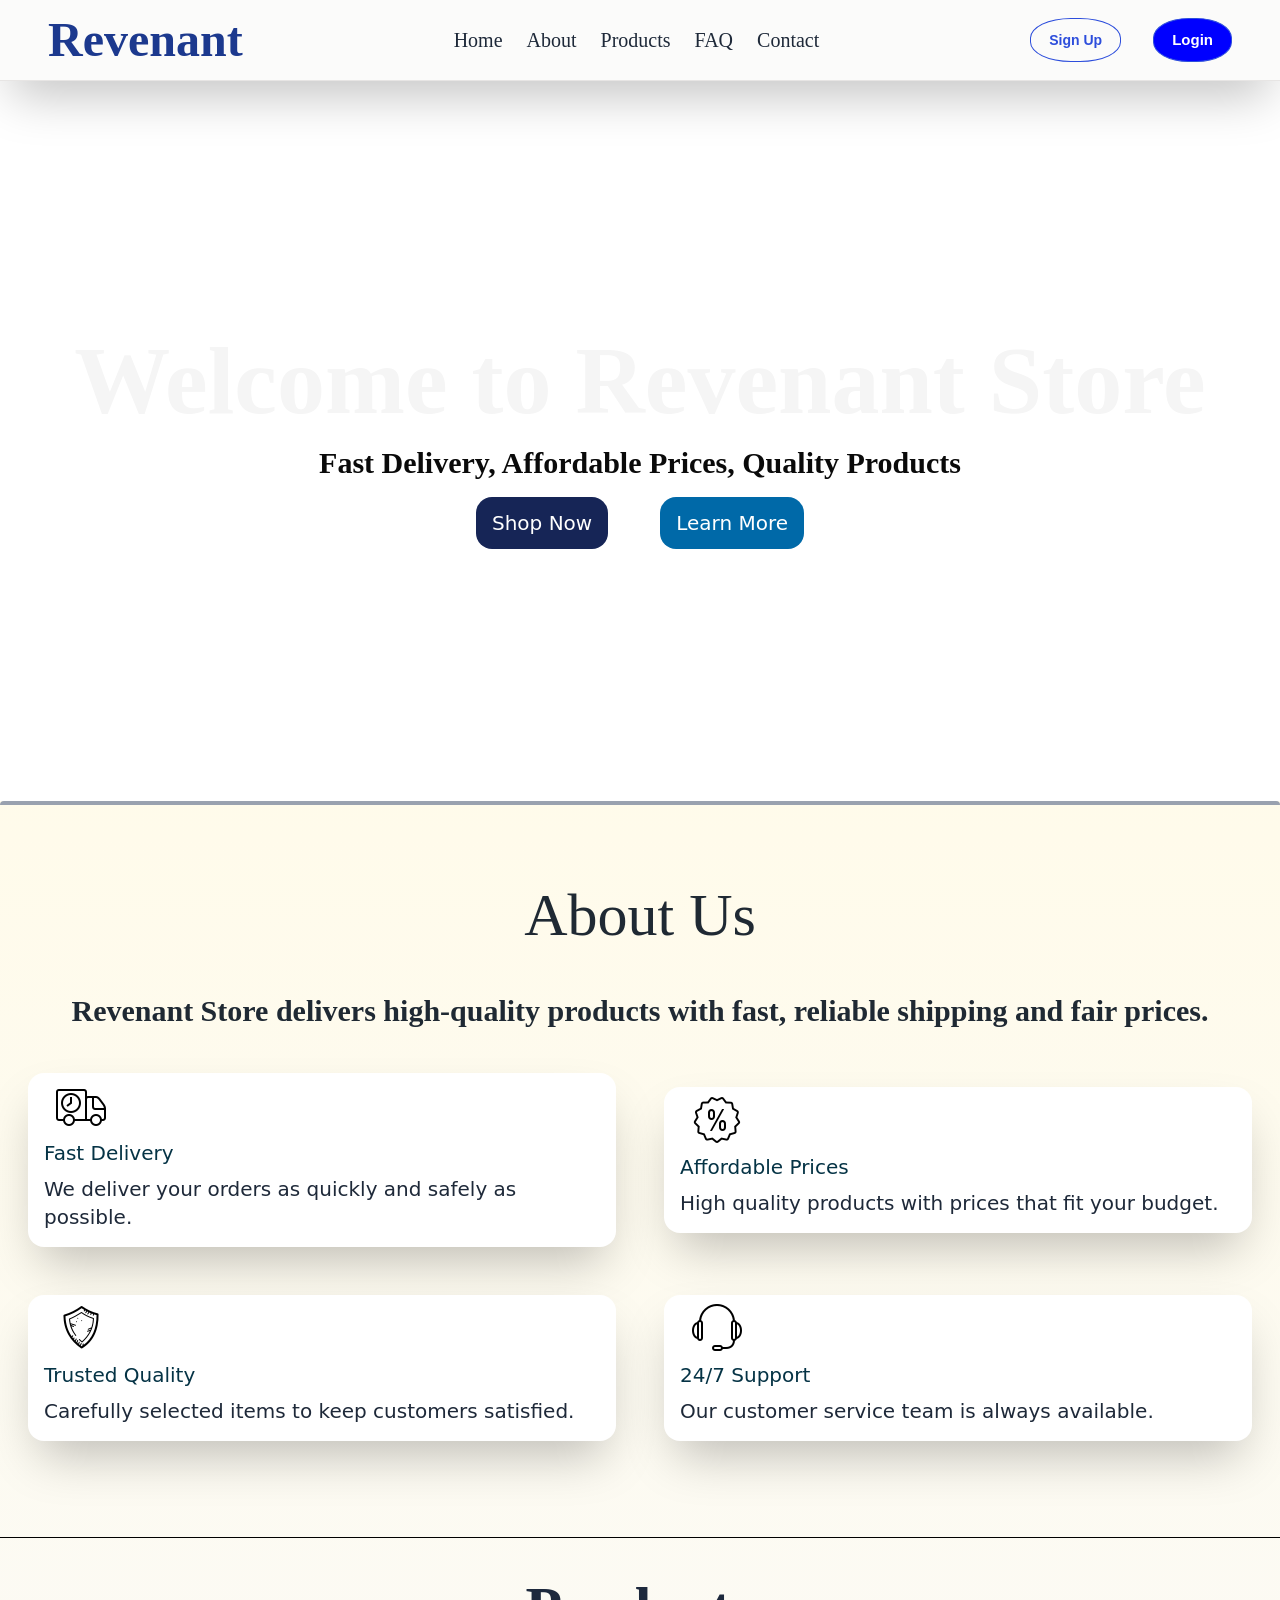
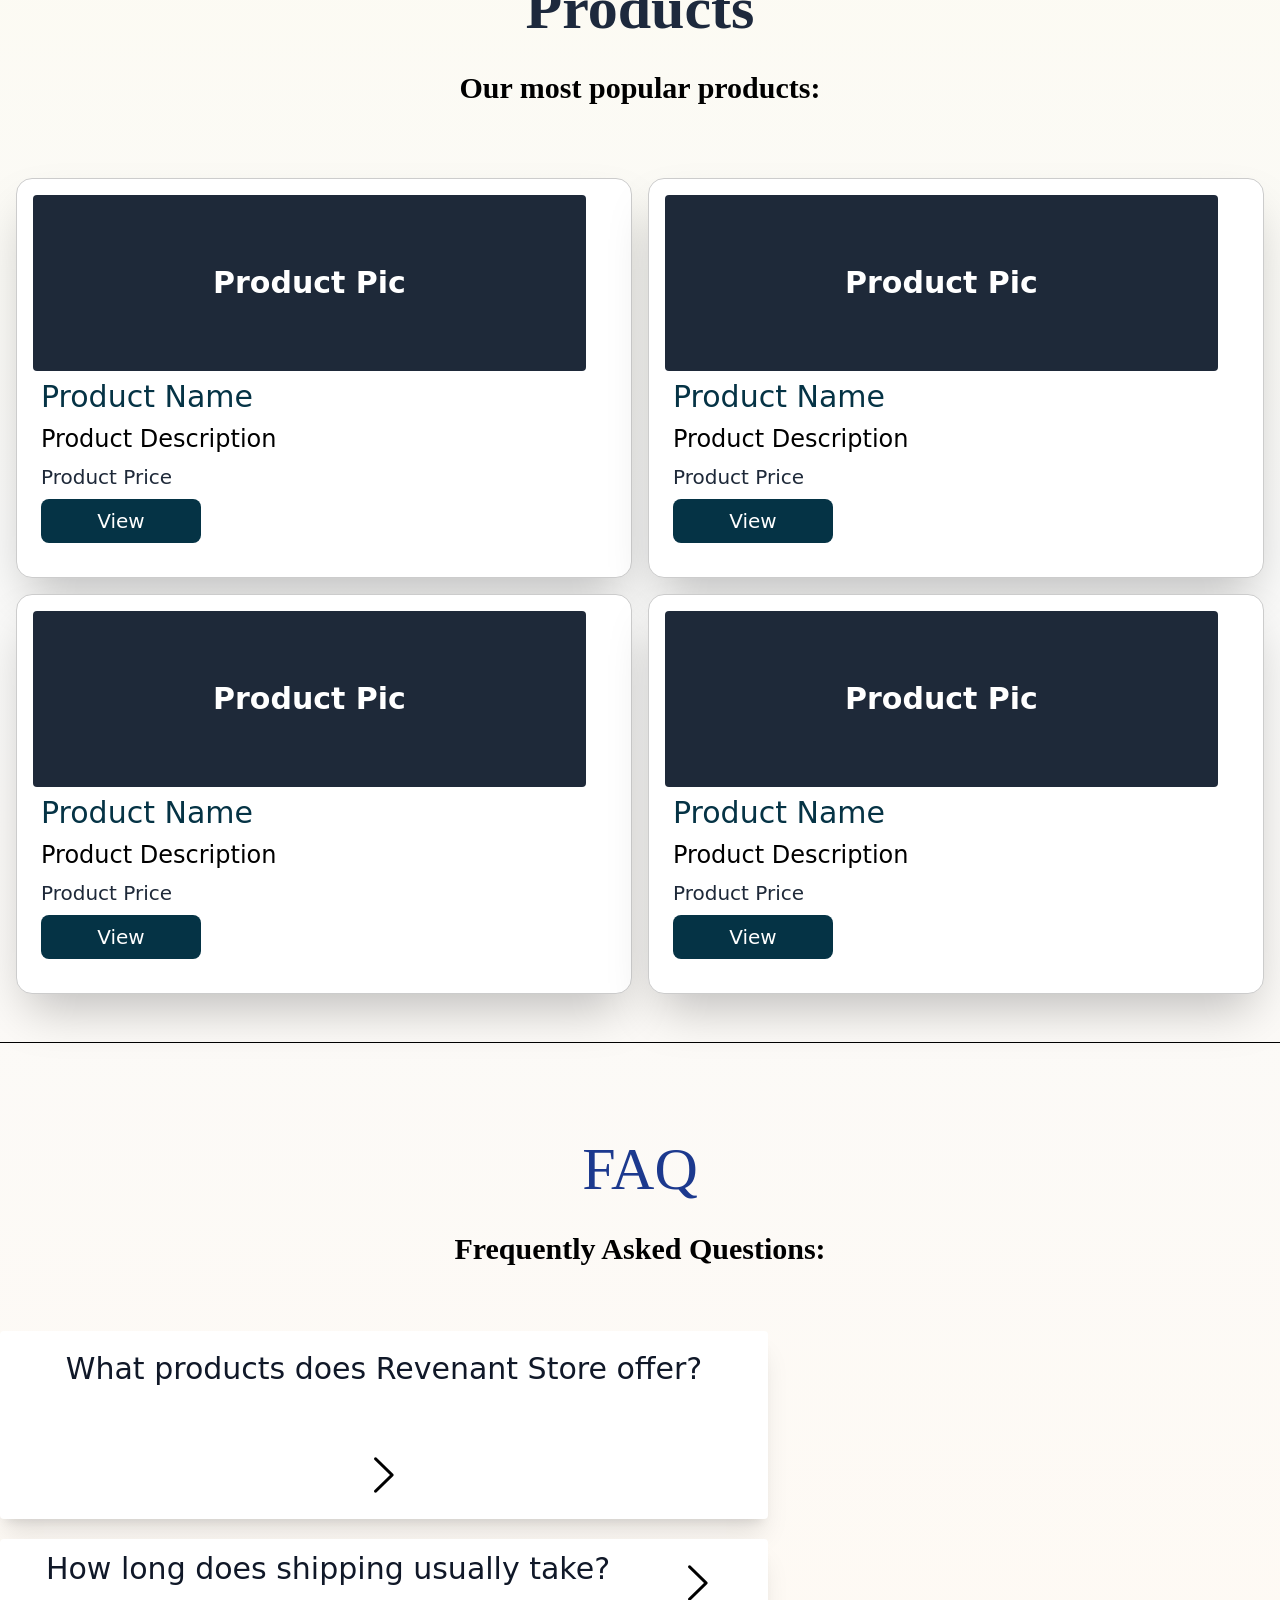
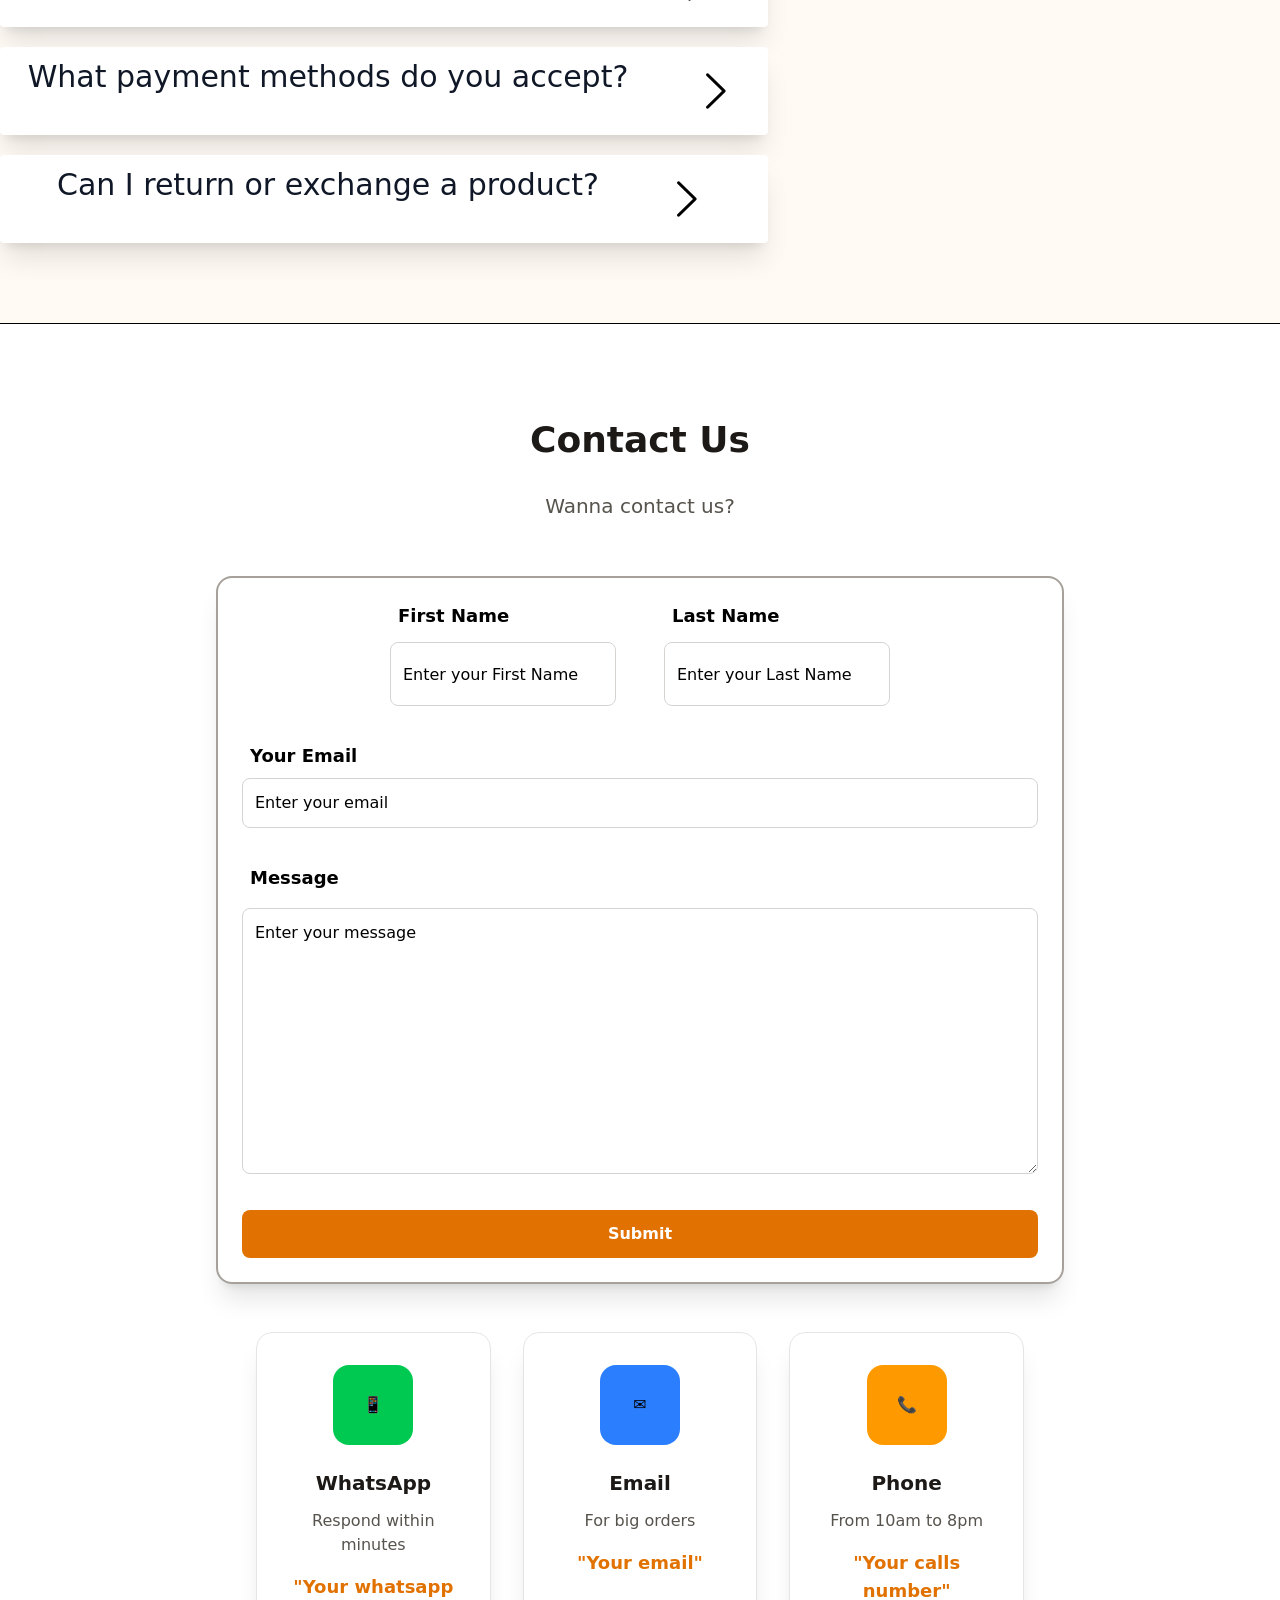
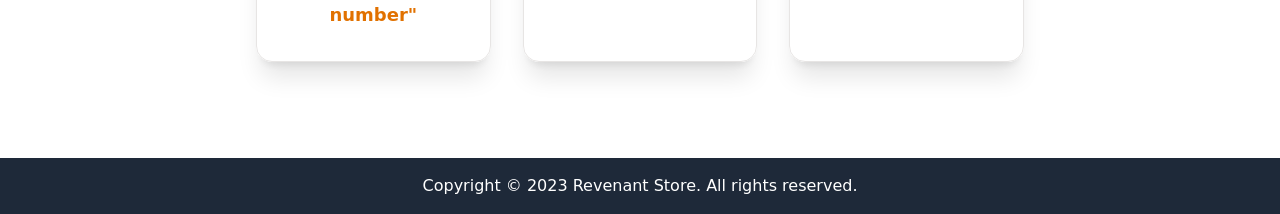
<file: index.html>
<!DOCTYPE html>
<html lang="en">
<head>
    <meta charset="UTF-8">
    <meta name="viewport" content="width=device-width, initial-scale=1.0">
    <title>Revenant Store</title>
    <link rel="stylesheet" href="./output.css">
</head>
<body class="min-h-screen w-full overflow-x-hidden" >
    <!-- Header -->
    <div class="bg-stone-50/80 backdrop-blur-md border-b border-stone-200 z-50 sticky top-0 shadow-2xl bitter px-12  p-4">
        <nav class="  flex justify-between items-center">
            <!-- Hamburger Menu -->
            <div class="hamburger-menu w-10 h-5 flex flex-col lg:hidden justify-between gap-1 text-black">
                <span class=" w-full h-full rounded-4xl bg-black">
                </span>
                <span class=" w-full h-full rounded-4xl bg-black">
                </span>
                <span class=" w-full h-full rounded-4xl  bg-black">
                </span>
            </div>
            <!-- Logo -->
            <div class="text-5xl text-blue-900 font-semibold cursor-pointer nav-link">
                <h1><a href=""> Revenant</a></h1>
            </div>
            <!-- Menu --> 
            <div>
                <ul class="nav-menu  text-xl text-gray-800 justify-center items-center gap-6" >
                    <li>
                        <a class="nav-link" href="#">Home</a>
                    </li>
                    <li>
                        <a class="nav-link" href="#About">About</a>
                    </li>
                    <li>
                        <a class="nav-link" href="#Products">Products</a>
                    </li>
                    <li>
                        <a class="nav-link" href="#FAQ">FAQ</a>
                    </li>
                    <li>
                        <a class="nav-link" href="#Contact">Contact</a>
                    </li>
                </ul>
            </div>
            <!-- Auth-Buttons -->
                <div class="auth-btns gap-8">
                    <button class="sign-up"><a class="text-sm text-[#2d4edc] font-bold font-" href="">Sign Up</a></button>
                    <button class="log-in"><a href="">Login</a></button>
                </div>
             </div>
        </nav>
    </div>
        <!-- Hero Section -->
    <section class="flex 2xl:w-full xl:w-full flex-col justify-center items-center h-[720px] " style="background-image:  url(https://images.unsplash.com/photo-1761623134341-b746e26f4325?q=80&w=1615&auto=format&fit=crop&ixlib=rb-4.1.0&ixid=M3wxMjA3fDB8MHxwaG90by1wYWdlfHx8fGVufDB8fHx8fA%3D%3D);
     background-size:cover ;">
        <h1 class=" font-bold text-neutral-100 text-8xl max-lg:text-6xl max-xl:text-7xl max-md:text-5xl max-sm:text-4xl  text-center bitter m-4">Welcome to Revenant Store</h1>
        <p class=" font-extrabold text-3xl  text-neutral-950 max-lg:text-2xl max-sm:text-lg text-center bitter">Fast Delivery, Affordable Prices, Quality Products</p>
        <div class="flex justify-center items-center gap-5">
            <button class="text-xl shop cursor-pointer hover:bg-blue-800 bg-blue-950 py-3 font-medium px-4 rounded-2xl m-4 text-white">Shop Now</button>
            <button class="text-xl learn cursor-pointer bg-sky-700 hover:bg-sky-800   py-3 font-medium px-4 rounded-2xl m-4 text-white">Learn More</button>
        </div>
    </section>
    <section class="bg-gradient-to-b  from-amber-50   via-stone-50 to-orange-50/70 ">
            <!-- About Section -->
            <section id="About" class="border-t-4 border-gray-400 rounded  p-3  py-20 ">
            <div>
                <div class="flex flex-col items-center  text-[#1F2933] gap-12">
                    <h2 class="text-6xl  bitter">About Us</h1>
                    <p class="text-3xl mb-7 font-bold  bitter">Revenant Store delivers high‑quality products with fast, reliable shipping and fair prices.</p>
                </div>
            </div>
            
            <div class="grid grid-cols-2 max-md:grid-cols-1 justify-center items-center max-w-7xl mx-auto gap-12 p-4 ">
                <div class="bg-white p-2 rounded-2xl shadow-2xl max-w-2xl">
                    <img class="relative left-5" src="icons/icons8-delivery-50.png" alt="">
                    <h4 class="text-xl text-cyan-950 font-medium m-2">Fast Delivery</h4>
                    <p class="text-xl text-gray-800 font-medium mx-2 mb-2">We deliver your orders as quickly and safely as possible.</p>
                </div>
                <div class="bg-white p-2 rounded-2xl shadow-2xl max-w-2xl ">
                    <img class="relative left-5" src="icons/icons8-discount-50.png" alt="">
                    <h4 class="text-xl text-cyan-950 font-medium m-2">Affordable Prices</h4>
                    <p class="text-xl text-gray-800 font-medium mx-2 mb-2">High quality products with prices that fit your budget.</p>
                </div>
                <div class="bg-white p-2 rounded-2xl shadow-2xl max-w-2xl ">
                    <img class="relative left-5" src="icons/icons8-shield-50.png" alt="">
                    <h4 class="text-xl text-cyan-950 font-medium m-2">Trusted Quality</h4>
                    <p class="text-xl text-gray-800 font-medium mx-2 mb-2">Carefully selected items to keep customers satisfied.</p>
                </div>
                <div class="bg-white p-2 rounded-2xl shadow-2xl max-w-2xl ">
                    <img class="relative left-5" src="icons/icons8-headset-50.png" alt="">
                    <h4 class="text-xl text-cyan-950 font-medium m-2">24/7 Support</h4>
                    <p class="text-xl text-gray-800 font-medium mx-2 mb-2">Our customer service team is always available.</p>
                </div>
            </div>
        </section>
        <hr>
        <!-- Products Section -->
        <section id="Products" class=" py-8">
        <div class="flex flex-col justify-center items-center p-2 gap-8">
            <h2 class="text-6xl text-slate-800 font-bold bitter">Products</h1>
            <p class="text-3xl mb-12 font-bold  bitter">Our most popular products:</p>
        </div>
        <div>
            <div class=" grid grid-cols-2 max-lg:grid-cols-1 max-lg:max-w-5xl place-items-center max-w-7xl mx-auto gap-4 p-4 ">
                <div class="product-card max-lg:max-w-2xl bg-white p-4 rounded-2xl shadow-2xl flex flex-col">
                    <div class="bg-gray-800 w-[95%] rounded h-44 flex justify-center items-center" >
                        <p class="text-3xl font-semibold text-white">Product Pic</p>
                    </div>
                    <div class="flex flex-col justify-start items-start">
                        <h4 class="text-3xl text-cyan-950 font-medium m-2">Product Name</h4>
                        <p class="text-2xl text-gr   ay-800 font-medium mx-2 mb-2">Product Description</p>
                        <p class="text-xl text-gray-800 font-medium mx-2 mb-2">Product Price</p>
                        <button class="bg-cyan-950 text-xl text-white py-2 px-4 w-40 rounded-lg mx-2 mb-2 cursor-pointer transition-all ease-in-out duration-350 hover:scale-105">View</button>
                    </div>
                </div>
                
                <div class="product-card max-lg:max-w-2xl bg-white p-4 rounded-2xl shadow-2xl flex flex-col">
                    <div class="bg-gray-800 w-[95%] rounded h-44 flex justify-center items-center" >
                        <p class="text-3xl font-semibold text-white">Product Pic</p>
                    </div>
                    <div class="flex flex-col justify-start items-start">
                        <h4 class="text-3xl text-cyan-950 font-medium m-2">Product Name</h4>
                        <p class="text-2xl text-gr   ay-800 font-medium mx-2 mb-2">Product Description</p>
                        <p class="text-xl text-gray-800 font-medium mx-2 mb-2">Product Price</p>
                        <button class="bg-cyan-950 text-xl text-white py-2 px-4 w-40 rounded-lg mx-2 mb-2 cursor-pointer transition-all ease-in-out duration-350 hover:scale-105">View</button>
                    </div>
                </div>
                
                <div class="product-card max-lg:max-w-2xl bg-white p-4 rounded-2xl shadow-2xl flex flex-col">
                    <div class="bg-gray-800 w-[95%] rounded h-44 flex justify-center items-center" >
                        <p class="text-3xl font-semibold text-white">Product Pic</p>
                    </div>
                    <div class="flex flex-col justify-start items-start">
                        <h4 class="text-3xl text-cyan-950 font-medium m-2">Product Name</h4>
                        <p class="text-2xl text-gr   ay-800 font-medium mx-2 mb-2">Product Description</p>
                        <p class="text-xl text-gray-800 font-medium mx-2 mb-2">Product Price</p>
                        <button class="bg-cyan-950 text-xl text-white py-2 px-4 w-40 rounded-lg mx-2 mb-2 cursor-pointer transition-all ease-in-out duration-350 hover:scale-105">View</button>
                    </div>
                </div>
                <div class="product-card max-lg:max-w-2xl max-lg:hidden bg-white p-4 rounded-2xl shadow-2xl flex flex-col">
                    <div class="bg-gray-800 w-[95%] rounded h-44 flex justify-center items-center" >
                        <p class="text-3xl font-semibold text-white">Product Pic</p>
                    </div>
                    <div class="flex flex-col justify-start items-start">
                        <h4 class="text-3xl text-cyan-950 font-medium m-2">Product Name</h4>
                        <p class="text-2xl text-gr   ay-800 font-medium mx-2 mb-2">Product Description</p>
                        <p class="text-xl text-gray-800 font-medium mx-2 mb-2">Product Price</p>
                        <button class="bg-cyan-950 text-xl text-white py-2 px-4 w-40 rounded-lg mx-2 mb-2 cursor-pointer transition-all ease-in-out duration-350 hover:scale-105">View</button>
                    </div>
                </div>
                
            </div>
        </div>
        </section>
        <hr>
            <!-- FAQ Section -->
        <section id="FAQ" class="py-20">
            <div class="flex flex-col justify-center items-center p-4 gap-8">
                    <h2 class="text-6xl text-start text-blue-900 bitter">FAQ</h1>
                    <p class="text-3xl mb-12 font-bold  bitter">Frequently Asked Questions:</p>
            </div>
            <div class="flex flex-col max-w-3xl justify-start items-start gap-5">
                <!-- question-1 -->
                <div class="faq-item flex flex-col items-center justify-center">
                    <div  class="  question flex-wrap rounded  cursor-pointer hover:bg-zinc-200 transition-all duration-150 delay-25 flex justify-center  bg-white shadow-xl p-5 gap-16 ">
                        <h5 class="text-gray-900 text-center text-3xl max-md:text-2xl">What products does Revenant Store offer?</h5>
                        <img class="arrow" src="icons/icons8-arrow-48.png" alt="">
                    </div>
                    <div class=" answer bg-gray-100 ">
                        <p class="text-gray-600 text-2xl m-4">We offer a variety of high‑quality products selected to match customers’ daily needs.</p>
                    </div>
                </div>
                <!-- question-2 -->
                <div class="faq-item flex flex-col items-center justify-center">
                    <div  class=" question flex-wrap rounded  cursor-pointer hover:bg-zinc-200 transition-all duration-150 delay-25 flex justify-center items-stretch bg-white shadow-xl p-5 gap-16 ">
                        <h5 class="text-gray-900 relative bottom-2 text-center text-3xl">How long does shipping usually take?</h5>
                        <img class="arrow" src="icons/icons8-arrow-48.png" alt="">
                    </div>
                    <div class=" answer w-full  bg-gray-100 ">
                        <p class="text-gray-600 text-2xl m-4">Orders are typically processed within 24 hours, and delivery takes about 2–5
                            business days depending on your location.    
                        </p>
                    </div>
                </div>
                <!-- question-3 -->
                <div class="faq-item flex flex-col items-center justify-center">
                    <div  class=" question flex-wrap rounded  cursor-pointer hover:bg-zinc-200 transition-all duration-150 delay-25 flex justify-center items-stretch bg-white shadow-xl p-5 gap-16">
                        <h5 class="text-gray-900 relative bottom-2 text-center text-3xl">What payment methods do you accept?</h5>
                        <img class="arrow" src="icons/icons8-arrow-48.png" alt="">
                    </div>
                    <div class=" answer bg-gray-100  ">
                        <p class="text-gray-600 text-2xl m-4">We accept major credit/debit cards and other secure online payment options.</p>
                    </div>
                </div>
                <!-- question-4 -->
                <div class="faq-item max-w-3xl flex flex-col items-center justify-center">
                    <div  class=" question flex-wrap rounded  cursor-pointer hover:bg-zinc-200 transition-all duration-150 delay-25 flex justify-center items-stretch bg-white shadow-xl p-5 gap-16">
                        <h5 class="text-gray-900 relative bottom-2 text-center text-3xl">Can I return or exchange a product?</h5>
                        <img class="arrow" src="icons/icons8-arrow-48.png" alt="">
                    </div>
                    <div class=" answer bg-gray-100 ">
                        <p class="text-gray-600 text-2xl">Yes, you can request a return or exchange within a limited period if the product is 
                            unused and in its original condition.

                        </p>
                    </div>
                </div>
            </div>
        </section>
    </section>
    <hr>
    <!-- Contact Section -->
    <section class="py-24 relative z-10" id="Contact">
        <div class="max-w-4xl mx-auto px-6 ">
            <div class="text-center">
                <h2 class="text-4xl font-bold text-stone-900 mb-8">Contact Us</h2>
                <p class="text-stone-600 mb-14 max-w-2xl mx-auto text-xl">Wanna contact us?</p>
            </div>
            <!-- Form  -->
            <form class="shadow-xl mb-8 p-6 bg-white/90 backdrop-blur-sm border-2 border-stone-400 rounded-2xl flex flex-col gap-5" action="">
                <div class="flex max-md:flex-col max-md:gap-4 justify-center items-center gap-12">
                    <div class="flex flex-col">
                        <label class=" mb-1 ml-2 text-lg font-bold " for="Fname">First Name</label>
                        <input type="text" name="Fname" id="Fname" placeholder="Enter your First Name" required class="mt-2 border h-16  border-stone-300 p-3 rounded-lg mb-4
                            transition-all duration-300 ease-in-out
                            focus:border-blue-600 focus:outline-none
                            focus:ring-2 focus:ring-blue-200">
                    </div>
                    <div class="flex flex-col">
                        <label class="mb-1 ml-2 text-lg font-bold " for="Lname">Last Name</label>
                        <input type="text" name="Lname" id="Lname" placeholder="Enter your Last Name" required class="mt-2 border h-16 border-stone-300 w-full p-3 rounded-lg mb-4
                            transition-all duration-300 ease-in-out
                            focus:border-blue-600 focus:outline-none
                            focus:ring-2 focus:ring-blue-200">
                    </div>
               </div>
                <div class="flex flex-col">
                    <label class="block mb-2 ml-2 text-lg font-bold " for="Email">Your Email</label>
                    <input type="email" name="Email" id="Email" placeholder="Enter your email" required class="border border-stone-300 w-full p-3 rounded-lg mb-4
                        transition-all duration-300 ease-in-out
                        focus:border-blue-600 focus:outline-none
                        focus:ring-2 focus:ring-blue-200">    
               </div>
               <div class="flex flex-col">
                    <label class="block mb-2 ml-2 text-lg font-bold " for="Message">Message</label>
                    <textarea name="Message" id="Message" cols="25" rows="10" placeholder="Enter your message" required class="mt-2 border border-stone-300 w-full p-3 rounded-lg mb-4
                        transition-all duration-300 ease-in-out
                        focus:border-blue-600 focus:outline-none
                        focus:ring-2 focus:ring-blue-200"></textarea>   
               </div>
               <button class="bg-amber-600 hover:bg-amber-700 cursor-pointer transition-all duration-350 ease-in-out text-white font-bold py-3 px-6 rounded-lg" type="submit">Submit</button>
            </form>
            <div class="grid md:grid-cols-3 gap-8 max-w-3xl mx-auto mt-12">
            <!-- WhatsApp -->
                <a href="#Contact" class="group bg-white/90 backdrop-blur-sm p-8 rounded-2xl border border-stone-200 shadow-xl hover:shadow-2xl hover:border-amber-300 transition-all duration-500 flex flex-col items-center text-center">
                    <div class="w-20 h-20 bg-green-500 rounded-2xl flex items-center justify-center mb-6 group-hover:scale-110 transition-transform">
                    📱
                    </div>
                    <h3 class="text-xl font-bold text-stone-900 mb-3">WhatsApp</h3>
                    <p class="text-stone-600 mb-4">Respond within minutes</p>
                    <span class="text-amber-600 font-bold text-lg">"Your whatsapp number"</span>
                </a>
            
            <!-- Email -->
                <a href="#Contact" class="group bg-white/90 backdrop-blur-sm p-8 rounded-2xl border border-stone-200 shadow-xl hover:shadow-2xl hover:border-amber-300 transition-all duration-500 flex flex-col items-center text-center">
                    <div class="w-20 h-20 bg-blue-500 rounded-2xl flex items-center justify-center mb-6 group-hover:scale-110 transition-transform">
                    ✉️
                    </div>
                    <h3 class="text-xl font-bold text-stone-900 mb-3">Email</h3>
                    <p class="text-stone-600 mb-4">For big orders</p>
                    <span class="text-amber-600 font-bold text-lg">"Your email"</span>
                </a>
            
            <!-- Phone -->
                <a href="#Contact" class="group bg-white/90 backdrop-blur-sm p-8 rounded-2xl border border-stone-200 shadow-xl hover:shadow-2xl hover:border-amber-300 transition-all duration-500 flex flex-col items-center text-center">
                    <div class="w-20 h-20 bg-amber-500 rounded-2xl flex items-center justify-center mb-6 group-hover:scale-110 transition-transform">
                    📞
                    </div>
                    <h3 class="text-xl font-bold text-stone-900 mb-3">Phone</h3>
                    <p class="text-stone-600 mb-4">From 10am to 8pm</p>
                    <span class="text-amber-600 font-bold text-lg">"Your calls number"</span>
                </a>
            </div>
        </div>
    </section>

    <footer>
        <div class="bg-gray-800 p-4 text-white text-center">
            <p>Copyright &copy; 2023 Revenant Store. All rights reserved.</p>
        </div>
    </footer>

    <!--script-->
    <script src="script.js"></script>
</body>

</html>
</file>
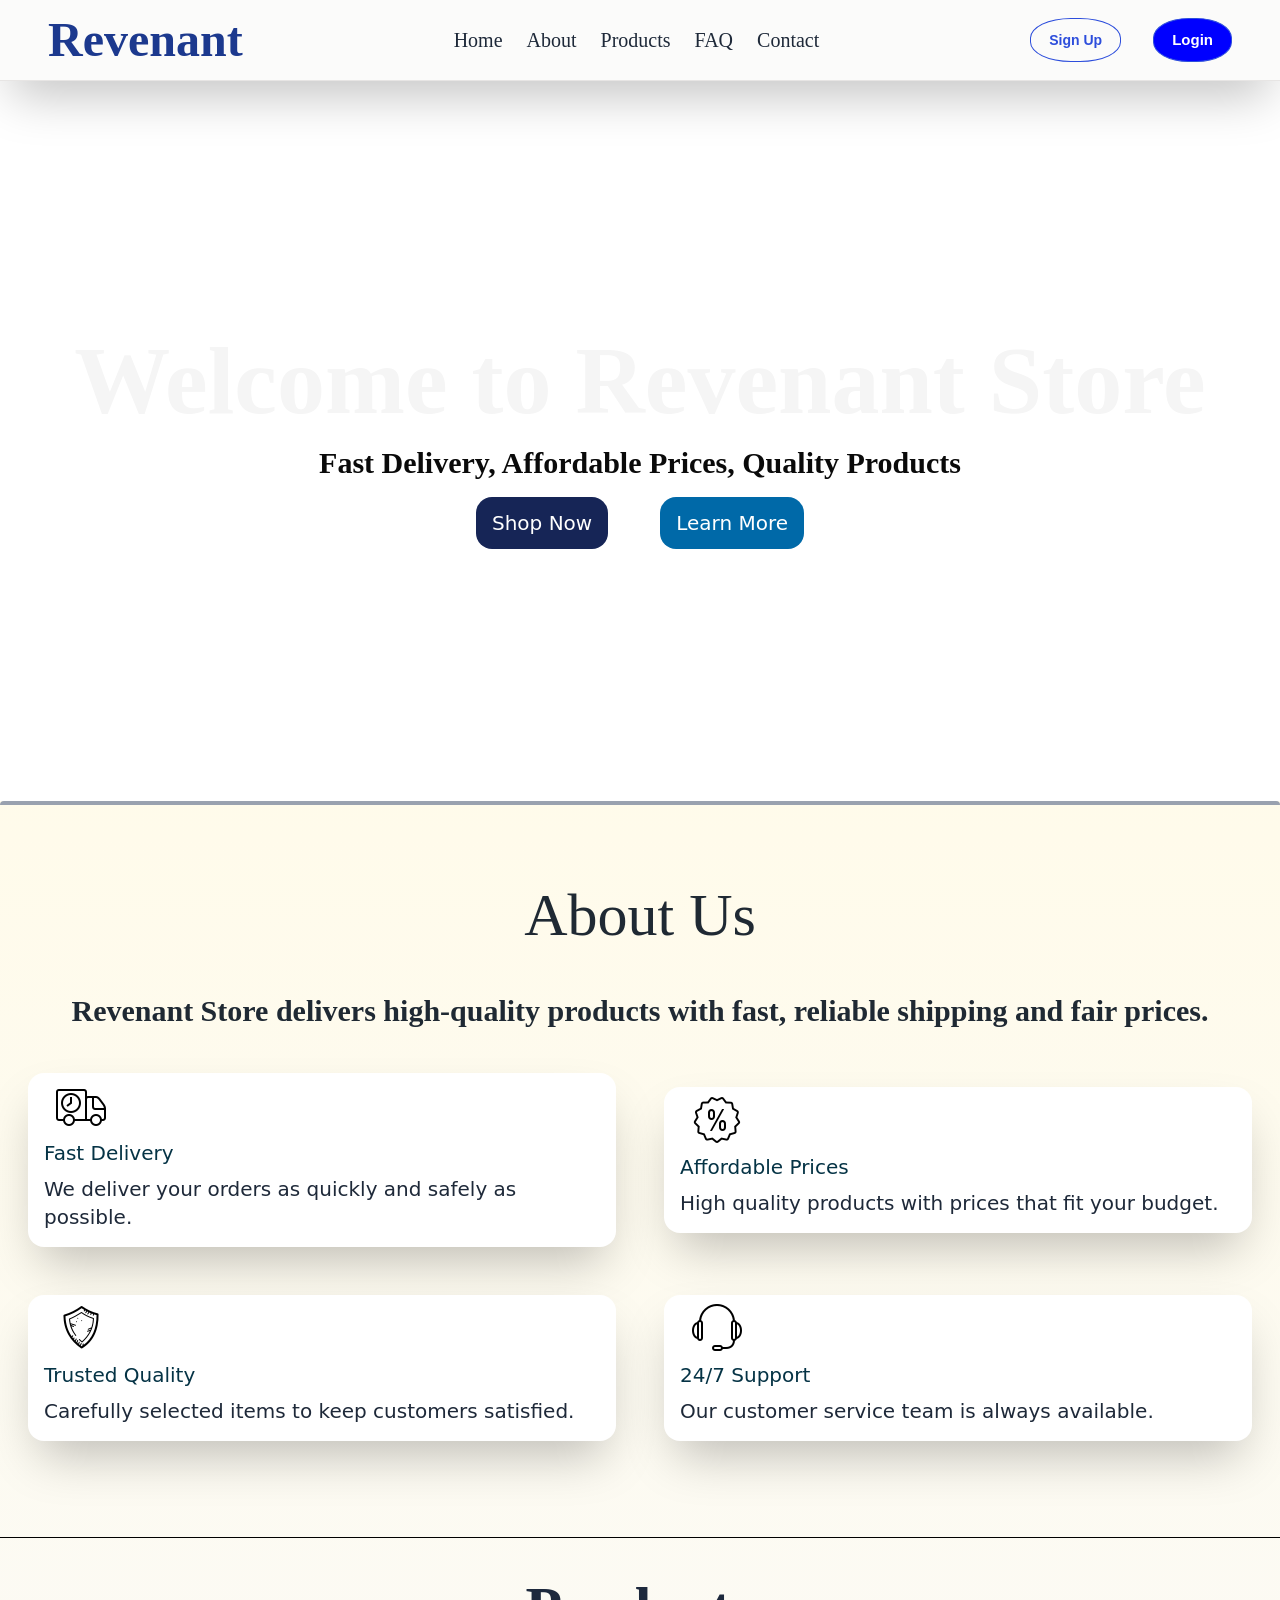
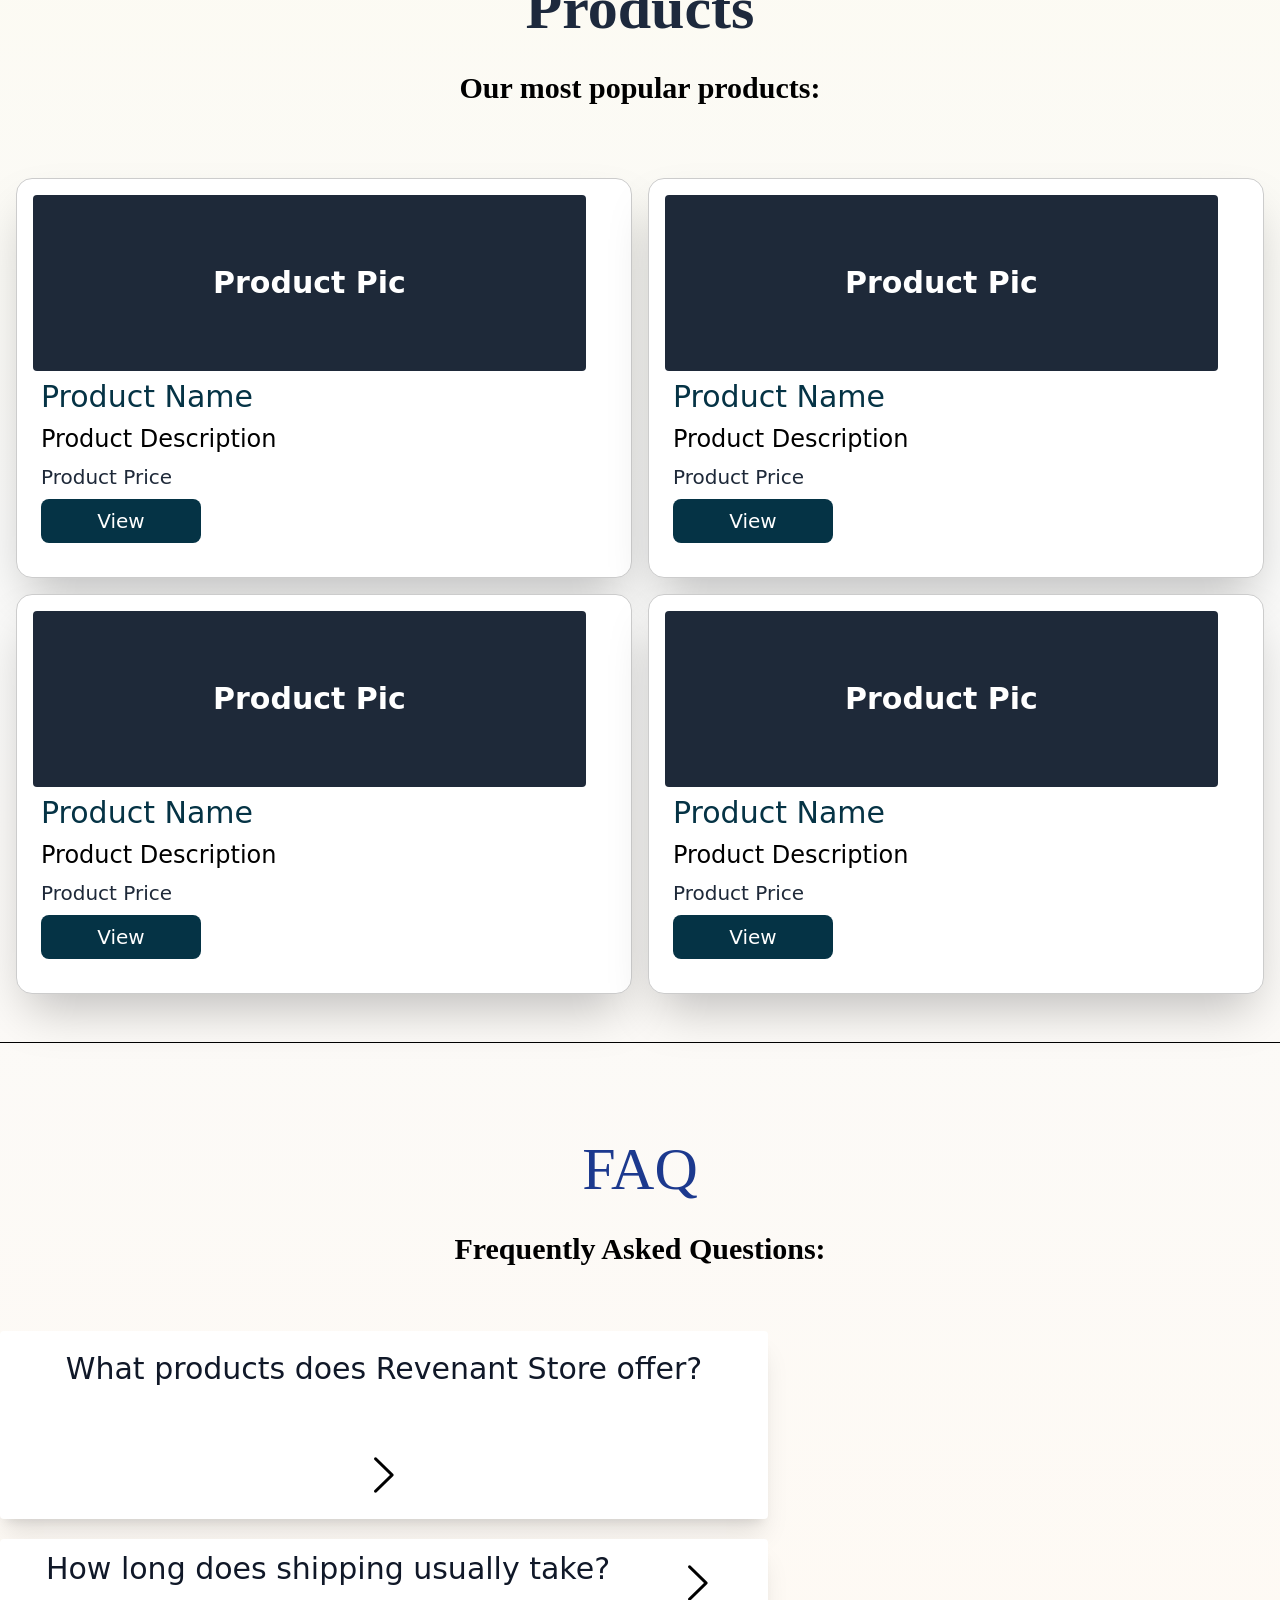
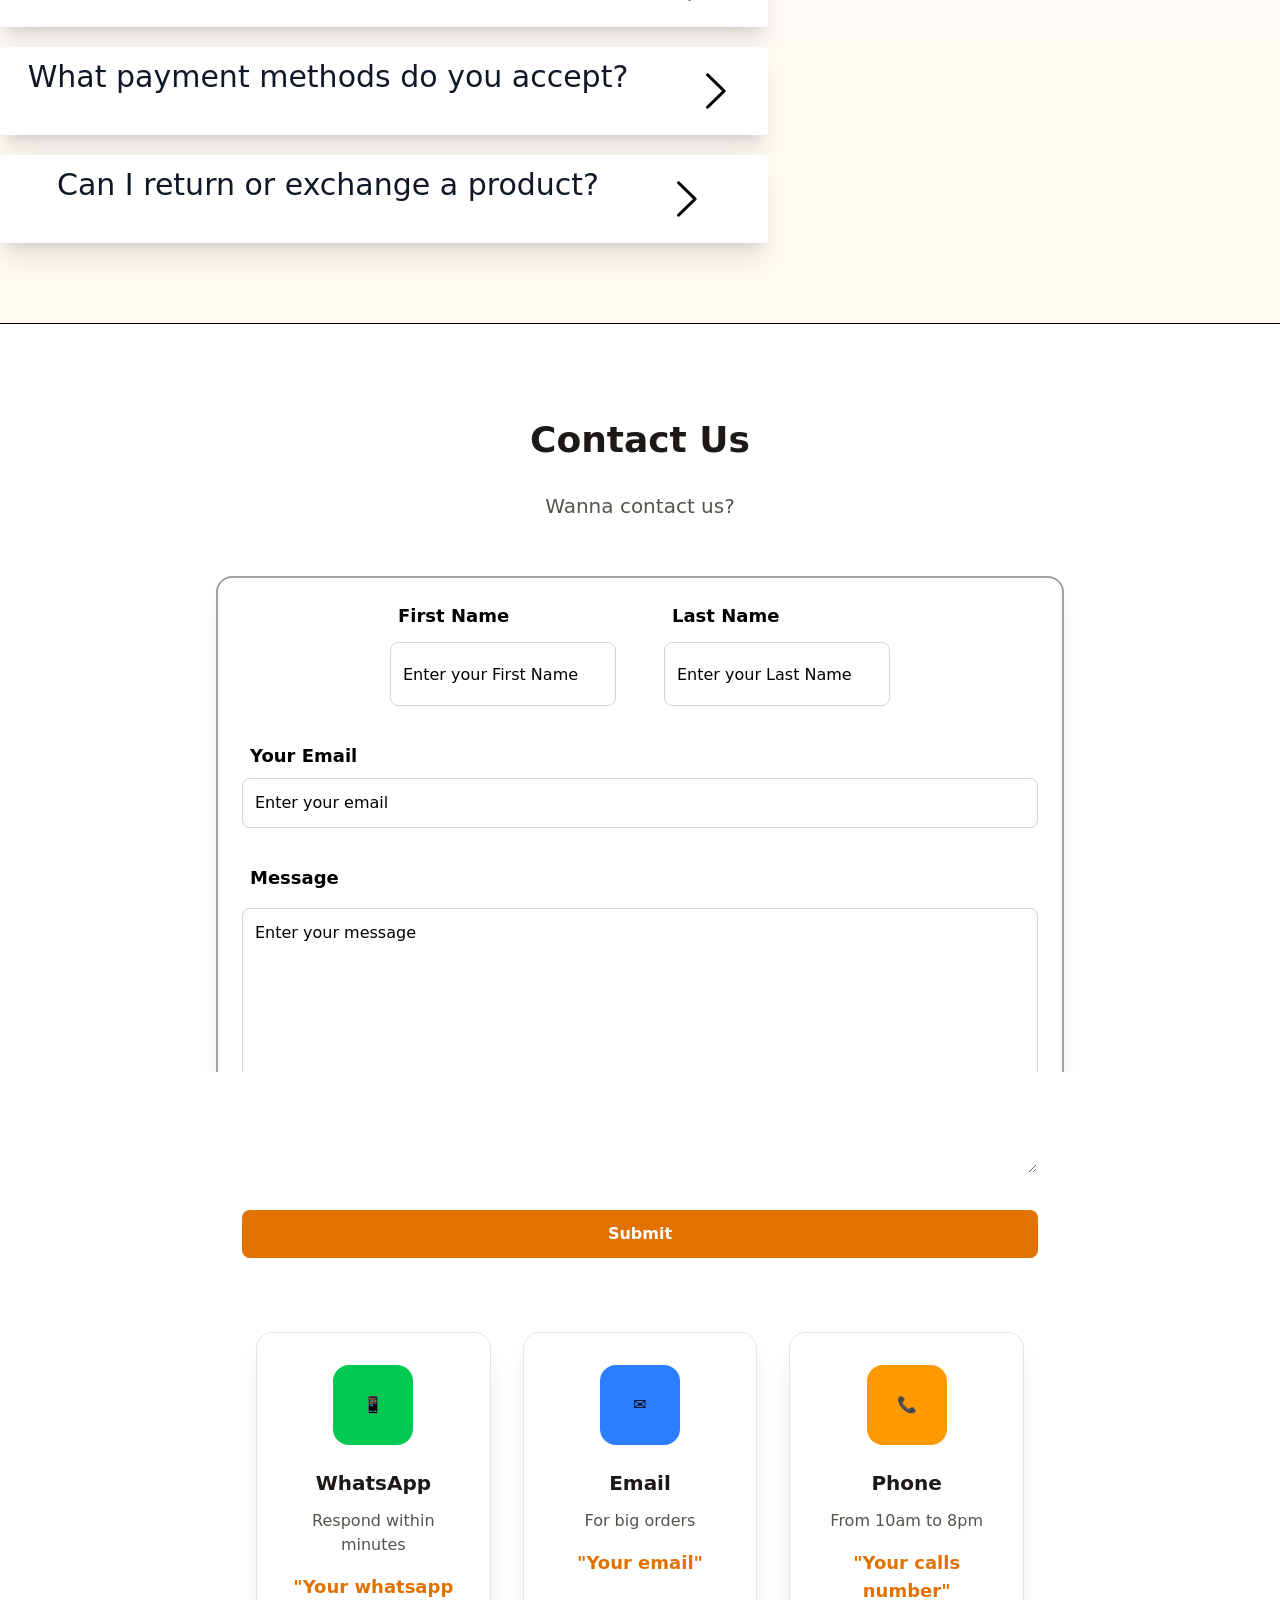
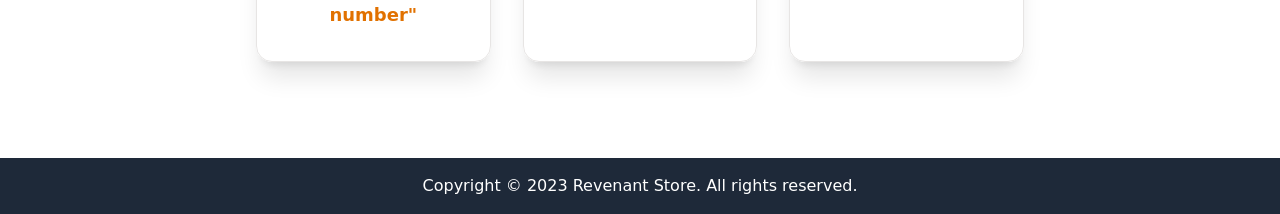
<file: docs/index.html>
<!DOCTYPE html>
<html lang="en">
<head>
    <meta charset="UTF-8">
    <meta name="viewport" content="width=device-width, initial-scale=1.0">
    <title>Revenant Store</title>
    <link rel="stylesheet" href="./output.css">
</head>
<body class="min-h-screen w-full overflow-x-hidden" >
    <!-- Header -->
    <div class="bg-stone-50/80 backdrop-blur-md border-b border-stone-200 z-50 sticky top-0 shadow-2xl bitter px-12  p-4">
        <nav class="  flex justify-between items-center">
            <!-- Hamburger Menu -->
            <div class="hamburger-menu w-10 h-5 flex flex-col lg:hidden justify-between gap-1 text-black">
                <span class=" w-full h-full rounded-4xl bg-black">
                </span>
                <span class=" w-full h-full rounded-4xl bg-black">
                </span>
                <span class=" w-full h-full rounded-4xl  bg-black">
                </span>
            </div>
            <!-- Logo -->
            <div class="text-5xl text-blue-900 font-semibold cursor-pointer nav-link">
                <h1><a href=""> Revenant</a></h1>
            </div>
            <!-- Menu --> 
            <div>
                <ul class="nav-menu  text-xl text-gray-800 justify-center items-center gap-6" >
                    <li>
                        <a class="nav-link" href="#">Home</a>
                    </li>
                    <li>
                        <a class="nav-link" href="#About">About</a>
                    </li>
                    <li>
                        <a class="nav-link" href="#Products">Products</a>
                    </li>
                    <li>
                        <a class="nav-link" href="#FAQ">FAQ</a>
                    </li>
                    <li>
                        <a class="nav-link" href="#Contact">Contact</a>
                    </li>
                </ul>
            </div>
            <!-- Auth-Buttons -->
                <div class="auth-btns gap-8">
                    <button class="sign-up"><a class="text-sm text-[#2d4edc] font-bold font-" href="">Sign Up</a></button>
                    <button class="log-in"><a href="">Login</a></button>
                </div>
             </div>
        </nav>
    </div>
        <!-- Hero Section -->
    <section class="flex 2xl:w-full xl:w-full flex-col justify-center items-center h-[720px] " style="background-image:  url(https://images.unsplash.com/photo-1761623134341-b746e26f4325?q=80&w=1615&auto=format&fit=crop&ixlib=rb-4.1.0&ixid=M3wxMjA3fDB8MHxwaG90by1wYWdlfHx8fGVufDB8fHx8fA%3D%3D);
     background-size:cover ;">
        <h1 class=" font-bold text-neutral-100 text-8xl max-lg:text-6xl max-xl:text-7xl max-md:text-5xl max-sm:text-4xl  text-center bitter m-4">Welcome to Revenant Store</h1>
        <p class=" font-extrabold text-3xl  text-neutral-950 max-lg:text-2xl max-sm:text-lg text-center bitter">Fast Delivery, Affordable Prices, Quality Products</p>
        <div class="flex justify-center items-center gap-5">
            <button class="text-xl shop cursor-pointer hover:bg-blue-800 bg-blue-950 py-3 font-medium px-4 rounded-2xl m-4 text-white">Shop Now</button>
            <button class="text-xl learn cursor-pointer bg-sky-700 hover:bg-sky-800   py-3 font-medium px-4 rounded-2xl m-4 text-white">Learn More</button>
        </div>
    </section>
    <section class="bg-gradient-to-b  from-amber-50   via-stone-50 to-orange-50/70 ">
            <!-- About Section -->
            <section id="About" class="border-t-4 border-gray-400 rounded  p-3  py-20 ">
                <div>
                    <div class="flex flex-col items-center  text-[#1F2933] gap-12">
                        <h2 class="text-6xl  bitter">About Us</h1>
                        <p class="text-3xl mb-7 font-bold  bitter">Revenant Store delivers high‑quality products with fast, reliable shipping and fair prices.</p>
                    </div>
                </div>
                
                <div class="grid grid-cols-2 max-md:grid-cols-1 justify-center items-center max-w-7xl mx-auto gap-12 p-4 ">
                    <div class="bg-white p-2 rounded-2xl shadow-2xl max-w-2xl">
                        <img class="relative left-5" src="icons/icons8-delivery-50.png" alt="">
                        <h4 class="text-xl text-cyan-950 font-medium m-2">Fast Delivery</h4>
                        <p class="text-xl text-gray-800 font-medium mx-2 mb-2">We deliver your orders as quickly and safely as possible.</p>
                    </div>
                    <div class="bg-white p-2 rounded-2xl shadow-2xl max-w-2xl ">
                        <img class="relative left-5" src="icons/icons8-discount-50.png" alt="">
                        <h4 class="text-xl text-cyan-950 font-medium m-2">Affordable Prices</h4>
                        <p class="text-xl text-gray-800 font-medium mx-2 mb-2">High quality products with prices that fit your budget.</p>
                    </div>
                    <div class="bg-white p-2 rounded-2xl shadow-2xl max-w-2xl ">
                        <img class="relative left-5" src="icons/icons8-shield-50.png" alt="">
                        <h4 class="text-xl text-cyan-950 font-medium m-2">Trusted Quality</h4>
                        <p class="text-xl text-gray-800 font-medium mx-2 mb-2">Carefully selected items to keep customers satisfied.</p>
                    </div>
                    <div class="bg-white p-2 rounded-2xl shadow-2xl max-w-2xl ">
                        <img class="relative left-5" src="icons/icons8-headset-50.png" alt="">
                        <h4 class="text-xl text-cyan-950 font-medium m-2">24/7 Support</h4>
                        <p class="text-xl text-gray-800 font-medium mx-2 mb-2">Our customer service team is always available.</p>
                    </div>
                </div>
            </section>
        <hr>
        <!-- Products Section -->
        <section id="Products" class=" py-8">
            <div class="flex flex-col justify-center items-center p-2 gap-8">
                <h2 class="text-6xl text-slate-800 font-bold bitter">Products</h1>
                <p class="text-3xl mb-12 font-bold  bitter">Our most popular products:</p>
            </div>
            <div>
                <div class=" grid grid-cols-2 max-lg:grid-cols-1 max-lg:max-w-5xl place-items-center max-w-7xl mx-auto gap-4 p-4 ">
                    <div class="product-card max-lg:max-w-2xl bg-white p-4 rounded-2xl shadow-2xl flex flex-col">
                        <div class="bg-gray-800 w-[95%] rounded h-44 flex justify-center items-center" >
                            <p class="text-3xl font-semibold text-white">Product Pic</p>
                        </div>
                        <div class="flex flex-col justify-start items-start">
                            <h4 class="text-3xl text-cyan-950 font-medium m-2">Product Name</h4>
                            <p class="text-2xl text-gr   ay-800 font-medium mx-2 mb-2">Product Description</p>
                            <p class="text-xl text-gray-800 font-medium mx-2 mb-2">Product Price</p>
                            <button class="bg-cyan-950 text-xl text-white py-2 px-4 w-40 rounded-lg mx-2 mb-2 cursor-pointer transition-all ease-in-out duration-350 hover:scale-105">View</button>
                        </div>
                    </div>
                    
                    <div class="product-card max-lg:max-w-2xl bg-white p-4 rounded-2xl shadow-2xl flex flex-col">
                        <div class="bg-gray-800 w-[95%] rounded h-44 flex justify-center items-center" >
                            <p class="text-3xl font-semibold text-white">Product Pic</p>
                        </div>
                        <div class="flex flex-col justify-start items-start">
                            <h4 class="text-3xl text-cyan-950 font-medium m-2">Product Name</h4>
                            <p class="text-2xl text-gr   ay-800 font-medium mx-2 mb-2">Product Description</p>
                            <p class="text-xl text-gray-800 font-medium mx-2 mb-2">Product Price</p>
                            <button class="bg-cyan-950 text-xl text-white py-2 px-4 w-40 rounded-lg mx-2 mb-2 cursor-pointer transition-all ease-in-out duration-350 hover:scale-105">View</button>
                        </div>
                    </div>
                    
                    <div class="product-card max-lg:max-w-2xl bg-white p-4 rounded-2xl shadow-2xl flex flex-col">
                        <div class="bg-gray-800 w-[95%] rounded h-44 flex justify-center items-center" >
                            <p class="text-3xl font-semibold text-white">Product Pic</p>
                        </div>
                        <div class="flex flex-col justify-start items-start">
                            <h4 class="text-3xl text-cyan-950 font-medium m-2">Product Name</h4>
                            <p class="text-2xl text-gr   ay-800 font-medium mx-2 mb-2">Product Description</p>
                            <p class="text-xl text-gray-800 font-medium mx-2 mb-2">Product Price</p>
                            <button class="bg-cyan-950 text-xl text-white py-2 px-4 w-40 rounded-lg mx-2 mb-2 cursor-pointer transition-all ease-in-out duration-350 hover:scale-105">View</button>
                        </div>
                    </div>
                    <div class="product-card max-lg:max-w-2xl max-lg:hidden bg-white p-4 rounded-2xl shadow-2xl flex flex-col">
                        <div class="bg-gray-800 w-[95%] rounded h-44 flex justify-center items-center" >
                            <p class="text-3xl font-semibold text-white">Product Pic</p>
                        </div>
                        <div class="flex flex-col justify-start items-start">
                            <h4 class="text-3xl text-cyan-950 font-medium m-2">Product Name</h4>
                            <p class="text-2xl text-gr   ay-800 font-medium mx-2 mb-2">Product Description</p>
                            <p class="text-xl text-gray-800 font-medium mx-2 mb-2">Product Price</p>
                            <button class="bg-cyan-950 text-xl text-white py-2 px-4 w-40 rounded-lg mx-2 mb-2 cursor-pointer transition-all ease-in-out duration-350 hover:scale-105">View</button>
                        </div>
                    </div>
                    
                </div>
            </div>
        </section>
        <hr>
            <!-- FAQ Section -->
        <section id="FAQ" class="py-20">
            <div class="flex flex-col justify-center items-center p-4 gap-8">
                    <h2 class="text-6xl text-start text-blue-900 bitter">FAQ</h1>
                    <p class="text-3xl mb-12 font-bold  bitter">Frequently Asked Questions:</p>
            </div>
            <div class="flex flex-col max-w-3xl justify-start items-start gap-5">
                <!-- question-1 -->
                <div class="faq-item flex flex-col items-center justify-center">
                    <div  class="  question flex-wrap rounded  cursor-pointer hover:bg-zinc-200 transition-all duration-150 delay-25 flex justify-center  bg-white shadow-xl p-5 gap-16 ">
                        <h5 class="text-gray-900 text-center text-3xl max-md:text-2xl">What products does Revenant Store offer?</h5>
                        <img class="arrow" src="icons/icons8-arrow-48.png" alt="">
                    </div>
                    <div class=" answer bg-gray-100 ">
                        <p class="text-gray-600 text-2xl m-4">We offer a variety of high‑quality products selected to match customers’ daily needs.</p>
                    </div>
                </div>
                <!-- question-2 -->
                <div class="faq-item flex flex-col items-center justify-center">
                    <div  class=" question flex-wrap rounded  cursor-pointer hover:bg-zinc-200 transition-all duration-150 delay-25 flex justify-center items-stretch bg-white shadow-xl p-5 gap-16 ">
                        <h5 class="text-gray-900 relative bottom-2 text-center text-3xl">How long does shipping usually take?</h5>
                        <img class="arrow" src="icons/icons8-arrow-48.png" alt="">
                    </div>
                    <div class=" answer w-full  bg-gray-100 ">
                        <p class="text-gray-600 text-2xl m-4">Orders are typically processed within 24 hours, and delivery takes about 2–5
                            business days depending on your location.    
                        </p>
                    </div>
                </div>
                <!-- question-3 -->
                <div class="faq-item flex flex-col items-center justify-center">
                    <div  class=" question flex-wrap rounded  cursor-pointer hover:bg-zinc-200 transition-all duration-150 delay-25 flex justify-center items-stretch bg-white shadow-xl p-5 gap-16">
                        <h5 class="text-gray-900 relative bottom-2 text-center text-3xl">What payment methods do you accept?</h5>
                        <img class="arrow" src="icons/icons8-arrow-48.png" alt="">
                    </div>
                    <div class=" answer bg-gray-100  ">
                        <p class="text-gray-600 text-2xl m-4">We accept major credit/debit cards and other secure online payment options.</p>
                    </div>
                </div>
                <!-- question-4 -->
                <div class="faq-item max-w-3xl flex flex-col items-center justify-center">
                    <div  class=" question flex-wrap rounded  cursor-pointer hover:bg-zinc-200 transition-all duration-150 delay-25 flex justify-center items-stretch bg-white shadow-xl p-5 gap-16">
                        <h5 class="text-gray-900 relative bottom-2 text-center text-3xl">Can I return or exchange a product?</h5>
                        <img class="arrow" src="icons/icons8-arrow-48.png" alt="">
                    </div>
                    <div class=" answer bg-gray-100 ">
                        <p class="text-gray-600 text-2xl">Yes, you can request a return or exchange within a limited period if the product is 
                            unused and in its original condition.

                        </p>
                    </div>
                </div>
            </div>
        </section>
    </section>
    <hr>
    <!-- Contact Section -->
    <section class="py-24 relative z-10" id="Contact">
        <div class="max-w-4xl mx-auto px-6 ">
            <div class="text-center">
                <h2 class="text-4xl font-bold text-stone-900 mb-8">Contact Us</h2>
                <p class="text-stone-600 mb-14 max-w-2xl mx-auto text-xl">Wanna contact us?</p>
            </div>
            <form class="shadow-xl mb-8 p-6 bg-white/90 backdrop-blur-sm border-2 border-stone-400 rounded-2xl flex flex-col gap-5" action="">
                <div class="flex max-md:flex-col max-md:gap-4 justify-center items-center gap-12">
                    <div class="flex flex-col">
                        <label class=" mb-1 ml-2 text-lg font-bold " for="Fname">First Name</label>
                        <input type="text" name="Fname" id="Fname" placeholder="Enter your First Name" required class="mt-2 border h-16  border-stone-300 p-3 rounded-lg mb-4
                            transition-all duration-300 ease-in-out
                            focus:border-blue-600 focus:outline-none
                            focus:ring-2 focus:ring-blue-200">
                    </div>
                    <div class="flex flex-col">
                        <label class="mb-1 ml-2 text-lg font-bold " for="Lname">Last Name</label>
                        <input type="text" name="Lname" id="Lname" placeholder="Enter your Last Name" required class="mt-2 border h-16 border-stone-300 w-full p-3 rounded-lg mb-4
                            transition-all duration-300 ease-in-out
                            focus:border-blue-600 focus:outline-none
                            focus:ring-2 focus:ring-blue-200">
                    </div>
               </div>
                <div class="flex flex-col">
                    <label class="block mb-2 ml-2 text-lg font-bold " for="Email">Your Email</label>
                    <input type="email" name="Email" id="Email" placeholder="Enter your email" required class="border border-stone-300 w-full p-3 rounded-lg mb-4
                        transition-all duration-300 ease-in-out
                        focus:border-blue-600 focus:outline-none
                        focus:ring-2 focus:ring-blue-200">    
               </div>
               <div class="flex flex-col">
                    <label class="block mb-2 ml-2 text-lg font-bold " for="Message">Message</label>
                    <textarea name="Message" id="Message" cols="25" rows="10" placeholder="Enter your message" required class="mt-2 border border-stone-300 w-full p-3 rounded-lg mb-4
                        transition-all duration-300 ease-in-out
                        focus:border-blue-600 focus:outline-none
                        focus:ring-2 focus:ring-blue-200"></textarea>   
               </div>
               <button class="bg-amber-600 hover:bg-amber-700 cursor-pointer transition-all duration-350 ease-in-out text-white font-bold py-3 px-6 rounded-lg" type="submit">Submit</button>
            </form>
            <div class="grid md:grid-cols-3 gap-8 max-w-3xl mx-auto mt-12">
            <!-- WhatsApp -->
                <a href="#Contact" class="group bg-white/90 backdrop-blur-sm p-8 rounded-2xl border border-stone-200 shadow-xl hover:shadow-2xl hover:border-amber-300 transition-all duration-500 flex flex-col items-center text-center">
                    <div class="w-20 h-20 bg-green-500 rounded-2xl flex items-center justify-center mb-6 group-hover:scale-110 transition-transform">
                    📱
                    </div>
                    <h3 class="text-xl font-bold text-stone-900 mb-3">WhatsApp</h3>
                    <p class="text-stone-600 mb-4">Respond within minutes</p>
                    <span class="text-amber-600 font-bold text-lg">"Your whatsapp number"</span>
                </a>
            
            <!-- Email -->
                <a href="#Contact" class="group bg-white/90 backdrop-blur-sm p-8 rounded-2xl border border-stone-200 shadow-xl hover:shadow-2xl hover:border-amber-300 transition-all duration-500 flex flex-col items-center text-center">
                    <div class="w-20 h-20 bg-blue-500 rounded-2xl flex items-center justify-center mb-6 group-hover:scale-110 transition-transform">
                    ✉️
                    </div>
                    <h3 class="text-xl font-bold text-stone-900 mb-3">Email</h3>
                    <p class="text-stone-600 mb-4">For big orders</p>
                    <span class="text-amber-600 font-bold text-lg">"Your email"</span>
                </a>
            
            <!-- Phone -->
                <a href="#Contact" class="group bg-white/90 backdrop-blur-sm p-8 rounded-2xl border border-stone-200 shadow-xl hover:shadow-2xl hover:border-amber-300 transition-all duration-500 flex flex-col items-center text-center">
                    <div class="w-20 h-20 bg-amber-500 rounded-2xl flex items-center justify-center mb-6 group-hover:scale-110 transition-transform">
                    📞
                    </div>
                    <h3 class="text-xl font-bold text-stone-900 mb-3">Phone</h3>
                    <p class="text-stone-600 mb-4">From 10am to 8pm</p>
                    <span class="text-amber-600 font-bold text-lg">"Your calls number"</span>
                </a>
            </div>
        </div>
    </section>

    <footer>
        <div class="bg-gray-800 p-4 text-white text-center">
            <p>Copyright &copy; 2023 Revenant Store. All rights reserved.</p>
        </div>
    </footer>

    <!--script-->
    <script src="script.js"></script>
</body>
</html>
</file>
<file: output.css>
/*! tailwindcss v4.1.18 | MIT License | https://tailwindcss.com */
@layer properties;
@layer theme, base, components, utilities;
@layer theme {
  :root, :host {
    --font-sans: ui-sans-serif, system-ui, sans-serif, "Apple Color Emoji",
      "Segoe UI Emoji", "Segoe UI Symbol", "Noto Color Emoji";
    --font-mono: ui-monospace, SFMono-Regular, Menlo, Monaco, Consolas, "Liberation Mono",
      "Courier New", monospace;
    --color-orange-50: oklch(98% 0.016 73.684);
    --color-amber-50: oklch(98.7% 0.022 95.277);
    --color-amber-300: oklch(87.9% 0.169 91.605);
    --color-amber-500: oklch(76.9% 0.188 70.08);
    --color-amber-600: oklch(66.6% 0.179 58.318);
    --color-amber-700: oklch(55.5% 0.163 48.998);
    --color-green-500: oklch(72.3% 0.219 149.579);
    --color-cyan-950: oklch(30.2% 0.056 229.695);
    --color-sky-700: oklch(50% 0.134 242.749);
    --color-sky-800: oklch(44.3% 0.11 240.79);
    --color-blue-200: oklch(88.2% 0.059 254.128);
    --color-blue-500: oklch(62.3% 0.214 259.815);
    --color-blue-600: oklch(54.6% 0.245 262.881);
    --color-blue-800: oklch(42.4% 0.199 265.638);
    --color-blue-900: oklch(37.9% 0.146 265.522);
    --color-blue-950: oklch(28.2% 0.091 267.935);
    --color-slate-800: oklch(27.9% 0.041 260.031);
    --color-gray-100: oklch(96.7% 0.003 264.542);
    --color-gray-400: oklch(70.7% 0.022 261.325);
    --color-gray-600: oklch(44.6% 0.03 256.802);
    --color-gray-800: oklch(27.8% 0.033 256.848);
    --color-gray-900: oklch(21% 0.034 264.665);
    --color-zinc-200: oklch(92% 0.004 286.32);
    --color-neutral-100: oklch(97% 0 0);
    --color-neutral-950: oklch(14.5% 0 0);
    --color-stone-50: oklch(98.5% 0.001 106.423);
    --color-stone-200: oklch(92.3% 0.003 48.717);
    --color-stone-300: oklch(86.9% 0.005 56.366);
    --color-stone-400: oklch(70.9% 0.01 56.259);
    --color-stone-600: oklch(44.4% 0.011 73.639);
    --color-stone-900: oklch(21.6% 0.006 56.043);
    --color-black: #000;
    --color-white: #fff;
    --spacing: 0.25rem;
    --container-xs: 20rem;
    --container-2xl: 42rem;
    --container-3xl: 48rem;
    --container-4xl: 56rem;
    --container-5xl: 64rem;
    --container-7xl: 80rem;
    --text-sm: 0.875rem;
    --text-sm--line-height: calc(1.25 / 0.875);
    --text-lg: 1.125rem;
    --text-lg--line-height: calc(1.75 / 1.125);
    --text-xl: 1.25rem;
    --text-xl--line-height: calc(1.75 / 1.25);
    --text-2xl: 1.5rem;
    --text-2xl--line-height: calc(2 / 1.5);
    --text-3xl: 1.875rem;
    --text-3xl--line-height: calc(2.25 / 1.875);
    --text-4xl: 2.25rem;
    --text-4xl--line-height: calc(2.5 / 2.25);
    --text-5xl: 3rem;
    --text-5xl--line-height: 1;
    --text-6xl: 3.75rem;
    --text-6xl--line-height: 1;
    --text-7xl: 4.5rem;
    --text-7xl--line-height: 1;
    --text-8xl: 6rem;
    --text-8xl--line-height: 1;
    --font-weight-medium: 500;
    --font-weight-semibold: 600;
    --font-weight-bold: 700;
    --font-weight-extrabold: 800;
    --radius-lg: 0.5rem;
    --radius-2xl: 1rem;
    --radius-4xl: 2rem;
    --ease-in-out: cubic-bezier(0.4, 0, 0.2, 1);
    --blur-sm: 8px;
    --blur-md: 12px;
    --default-transition-duration: 150ms;
    --default-transition-timing-function: cubic-bezier(0.4, 0, 0.2, 1);
    --default-font-family: var(--font-sans);
    --default-mono-font-family: var(--font-mono);
  }
}
@layer base {
  *, ::after, ::before, ::backdrop, ::file-selector-button {
    box-sizing: border-box;
    margin: 0;
    padding: 0;
    border: 0 solid;
  }
  html, :host {
    line-height: 1.5;
    -webkit-text-size-adjust: 100%;
    tab-size: 4;
    font-family: var(--default-font-family, ui-sans-serif, system-ui, sans-serif, "Apple Color Emoji", "Segoe UI Emoji", "Segoe UI Symbol", "Noto Color Emoji");
    font-feature-settings: var(--default-font-feature-settings, normal);
    font-variation-settings: var(--default-font-variation-settings, normal);
    -webkit-tap-highlight-color: transparent;
  }
  hr {
    height: 0;
    color: inherit;
    border-top-width: 1px;
  }
  abbr:where([title]) {
    -webkit-text-decoration: underline dotted;
    text-decoration: underline dotted;
  }
  h1, h2, h3, h4, h5, h6 {
    font-size: inherit;
    font-weight: inherit;
  }
  a {
    color: inherit;
    -webkit-text-decoration: inherit;
    text-decoration: inherit;
  }
  b, strong {
    font-weight: bolder;
  }
  code, kbd, samp, pre {
    font-family: var(--default-mono-font-family, ui-monospace, SFMono-Regular, Menlo, Monaco, Consolas, "Liberation Mono", "Courier New", monospace);
    font-feature-settings: var(--default-mono-font-feature-settings, normal);
    font-variation-settings: var(--default-mono-font-variation-settings, normal);
    font-size: 1em;
  }
  small {
    font-size: 80%;
  }
  sub, sup {
    font-size: 75%;
    line-height: 0;
    position: relative;
    vertical-align: baseline;
  }
  sub {
    bottom: -0.25em;
  }
  sup {
    top: -0.5em;
  }
  table {
    text-indent: 0;
    border-color: inherit;
    border-collapse: collapse;
  }
  :-moz-focusring {
    outline: auto;
  }
  progress {
    vertical-align: baseline;
  }
  summary {
    display: list-item;
  }
  ol, ul, menu {
    list-style: none;
  }
  img, svg, video, canvas, audio, iframe, embed, object {
    display: block;
    vertical-align: middle;
  }
  img, video {
    max-width: 100%;
    height: auto;
  }
  button, input, select, optgroup, textarea, ::file-selector-button {
    font: inherit;
    font-feature-settings: inherit;
    font-variation-settings: inherit;
    letter-spacing: inherit;
    color: inherit;
    border-radius: 0;
    background-color: transparent;
    opacity: 1;
  }
  :where(select:is([multiple], [size])) optgroup {
    font-weight: bolder;
  }
  :where(select:is([multiple], [size])) optgroup option {
    padding-inline-start: 20px;
  }
  ::file-selector-button {
    margin-inline-end: 4px;
  }
  ::placeholder {
    opacity: 1;
  }
  @supports (not (-webkit-appearance: -apple-pay-button))  or (contain-intrinsic-size: 1px) {
    ::placeholder {
      color: currentcolor;
      @supports (color: color-mix(in lab, red, red)) {
        color: color-mix(in oklab, currentcolor 50%, transparent);
      }
    }
  }
  textarea {
    resize: vertical;
  }
  ::-webkit-search-decoration {
    -webkit-appearance: none;
  }
  ::-webkit-date-and-time-value {
    min-height: 1lh;
    text-align: inherit;
  }
  ::-webkit-datetime-edit {
    display: inline-flex;
  }
  ::-webkit-datetime-edit-fields-wrapper {
    padding: 0;
  }
  ::-webkit-datetime-edit, ::-webkit-datetime-edit-year-field, ::-webkit-datetime-edit-month-field, ::-webkit-datetime-edit-day-field, ::-webkit-datetime-edit-hour-field, ::-webkit-datetime-edit-minute-field, ::-webkit-datetime-edit-second-field, ::-webkit-datetime-edit-millisecond-field, ::-webkit-datetime-edit-meridiem-field {
    padding-block: 0;
  }
  ::-webkit-calendar-picker-indicator {
    line-height: 1;
  }
  :-moz-ui-invalid {
    box-shadow: none;
  }
  button, input:where([type="button"], [type="reset"], [type="submit"]), ::file-selector-button {
    appearance: button;
  }
  ::-webkit-inner-spin-button, ::-webkit-outer-spin-button {
    height: auto;
  }
  [hidden]:where(:not([hidden="until-found"])) {
    display: none !important;
  }
}
@layer utilities {
  .relative {
    position: relative;
  }
  .sticky {
    position: sticky;
  }
  .top-0 {
    top: calc(var(--spacing) * 0);
  }
  .bottom-2 {
    bottom: calc(var(--spacing) * 2);
  }
  .left-0 {
    left: calc(var(--spacing) * 0);
  }
  .left-5 {
    left: calc(var(--spacing) * 5);
  }
  .z-10 {
    z-index: 10;
  }
  .z-50 {
    z-index: 50;
  }
  .m-2 {
    margin: calc(var(--spacing) * 2);
  }
  .m-4 {
    margin: calc(var(--spacing) * 4);
  }
  .mx-2 {
    margin-inline: calc(var(--spacing) * 2);
  }
  .mx-auto {
    margin-inline: auto;
  }
  .mt-2 {
    margin-top: calc(var(--spacing) * 2);
  }
  .mt-7 {
    margin-top: calc(var(--spacing) * 7);
  }
  .mt-12 {
    margin-top: calc(var(--spacing) * 12);
  }
  .mr-4 {
    margin-right: calc(var(--spacing) * 4);
  }
  .mb-1 {
    margin-bottom: calc(var(--spacing) * 1);
  }
  .mb-2 {
    margin-bottom: calc(var(--spacing) * 2);
  }
  .mb-3 {
    margin-bottom: calc(var(--spacing) * 3);
  }
  .mb-4 {
    margin-bottom: calc(var(--spacing) * 4);
  }
  .mb-6 {
    margin-bottom: calc(var(--spacing) * 6);
  }
  .mb-7 {
    margin-bottom: calc(var(--spacing) * 7);
  }
  .mb-8 {
    margin-bottom: calc(var(--spacing) * 8);
  }
  .mb-12 {
    margin-bottom: calc(var(--spacing) * 12);
  }
  .mb-14 {
    margin-bottom: calc(var(--spacing) * 14);
  }
  .mb-16 {
    margin-bottom: calc(var(--spacing) * 16);
  }
  .ml-2 {
    margin-left: calc(var(--spacing) * 2);
  }
  .block {
    display: block;
  }
  .flex {
    display: flex;
  }
  .grid {
    display: grid;
  }
  .table {
    display: table;
  }
  .h-1 {
    height: calc(var(--spacing) * 1);
  }
  .h-5 {
    height: calc(var(--spacing) * 5);
  }
  .h-14 {
    height: calc(var(--spacing) * 14);
  }
  .h-16 {
    height: calc(var(--spacing) * 16);
  }
  .h-20 {
    height: calc(var(--spacing) * 20);
  }
  .h-44 {
    height: calc(var(--spacing) * 44);
  }
  .h-\[720px\] {
    height: 720px;
  }
  .h-full {
    height: 100%;
  }
  .min-h-screen {
    min-height: 100vh;
  }
  .w-1 {
    width: calc(var(--spacing) * 1);
  }
  .w-1\/2 {
    width: calc(1/2 * 100%);
  }
  .w-10 {
    width: calc(var(--spacing) * 10);
  }
  .w-12 {
    width: calc(var(--spacing) * 12);
  }
  .w-20 {
    width: calc(var(--spacing) * 20);
  }
  .w-40 {
    width: calc(var(--spacing) * 40);
  }
  .w-\[95\%\] {
    width: 95%;
  }
  .w-full {
    width: 100%;
  }
  .max-w-2xl {
    max-width: var(--container-2xl);
  }
  .max-w-3xl {
    max-width: var(--container-3xl);
  }
  .max-w-4xl {
    max-width: var(--container-4xl);
  }
  .max-w-7xl {
    max-width: var(--container-7xl);
  }
  .max-w-20 {
    max-width: calc(var(--spacing) * 20);
  }
  .max-w-xs {
    max-width: var(--container-xs);
  }
  .border-collapse {
    border-collapse: collapse;
  }
  .transform {
    transform: var(--tw-rotate-x,) var(--tw-rotate-y,) var(--tw-rotate-z,) var(--tw-skew-x,) var(--tw-skew-y,);
  }
  .cursor-pointer {
    cursor: pointer;
  }
  .resize {
    resize: both;
  }
  .grid-cols-2 {
    grid-template-columns: repeat(2, minmax(0, 1fr));
  }
  .flex-col {
    flex-direction: column;
  }
  .flex-row {
    flex-direction: row;
  }
  .flex-wrap {
    flex-wrap: wrap;
  }
  .place-items-center {
    place-items: center;
  }
  .items-center {
    align-items: center;
  }
  .items-start {
    align-items: flex-start;
  }
  .items-stretch {
    align-items: stretch;
  }
  .justify-between {
    justify-content: space-between;
  }
  .justify-center {
    justify-content: center;
  }
  .justify-start {
    justify-content: flex-start;
  }
  .gap-1 {
    gap: calc(var(--spacing) * 1);
  }
  .gap-4 {
    gap: calc(var(--spacing) * 4);
  }
  .gap-5 {
    gap: calc(var(--spacing) * 5);
  }
  .gap-6 {
    gap: calc(var(--spacing) * 6);
  }
  .gap-8 {
    gap: calc(var(--spacing) * 8);
  }
  .gap-12 {
    gap: calc(var(--spacing) * 12);
  }
  .gap-16 {
    gap: calc(var(--spacing) * 16);
  }
  .overflow-x-hidden {
    overflow-x: hidden;
  }
  .rounded {
    border-radius: 0.25rem;
  }
  .rounded-2xl {
    border-radius: var(--radius-2xl);
  }
  .rounded-4xl {
    border-radius: var(--radius-4xl);
  }
  .rounded-lg {
    border-radius: var(--radius-lg);
  }
  .border {
    border-style: var(--tw-border-style);
    border-width: 1px;
  }
  .border-1 {
    border-style: var(--tw-border-style);
    border-width: 1px;
  }
  .border-2 {
    border-style: var(--tw-border-style);
    border-width: 2px;
  }
  .border-4 {
    border-style: var(--tw-border-style);
    border-width: 4px;
  }
  .border-s-200 {
    border-inline-start-style: var(--tw-border-style);
    border-inline-start-width: 200px;
  }
  .border-t-4 {
    border-top-style: var(--tw-border-style);
    border-top-width: 4px;
  }
  .border-b {
    border-bottom-style: var(--tw-border-style);
    border-bottom-width: 1px;
  }
  .border-gray-400 {
    border-color: var(--color-gray-400);
  }
  .border-stone-200 {
    border-color: var(--color-stone-200);
  }
  .border-stone-300 {
    border-color: var(--color-stone-300);
  }
  .border-stone-400 {
    border-color: var(--color-stone-400);
  }
  .bg-amber-500 {
    background-color: var(--color-amber-500);
  }
  .bg-amber-600 {
    background-color: var(--color-amber-600);
  }
  .bg-black {
    background-color: var(--color-black);
  }
  .bg-blue-500 {
    background-color: var(--color-blue-500);
  }
  .bg-blue-950 {
    background-color: var(--color-blue-950);
  }
  .bg-cyan-950 {
    background-color: var(--color-cyan-950);
  }
  .bg-gray-100 {
    background-color: var(--color-gray-100);
  }
  .bg-gray-800 {
    background-color: var(--color-gray-800);
  }
  .bg-green-500 {
    background-color: var(--color-green-500);
  }
  .bg-sky-700 {
    background-color: var(--color-sky-700);
  }
  .bg-stone-50 {
    background-color: var(--color-stone-50);
  }
  .bg-stone-50\/80 {
    background-color: color-mix(in srgb, oklch(98.5% 0.001 106.423) 80%, transparent);
    @supports (color: color-mix(in lab, red, red)) {
      background-color: color-mix(in oklab, var(--color-stone-50) 80%, transparent);
    }
  }
  .bg-white {
    background-color: var(--color-white);
  }
  .bg-white\/90 {
    background-color: color-mix(in srgb, #fff 90%, transparent);
    @supports (color: color-mix(in lab, red, red)) {
      background-color: color-mix(in oklab, var(--color-white) 90%, transparent);
    }
  }
  .bg-gradient-to-b {
    --tw-gradient-position: to bottom in oklab;
    background-image: linear-gradient(var(--tw-gradient-stops));
  }
  .from-amber-50 {
    --tw-gradient-from: var(--color-amber-50);
    --tw-gradient-stops: var(--tw-gradient-via-stops, var(--tw-gradient-position), var(--tw-gradient-from) var(--tw-gradient-from-position), var(--tw-gradient-to) var(--tw-gradient-to-position));
  }
  .via-stone-50 {
    --tw-gradient-via: var(--color-stone-50);
    --tw-gradient-via-stops: var(--tw-gradient-position), var(--tw-gradient-from) var(--tw-gradient-from-position), var(--tw-gradient-via) var(--tw-gradient-via-position), var(--tw-gradient-to) var(--tw-gradient-to-position);
    --tw-gradient-stops: var(--tw-gradient-via-stops);
  }
  .to-orange-50 {
    --tw-gradient-to: var(--color-orange-50);
    --tw-gradient-stops: var(--tw-gradient-via-stops, var(--tw-gradient-position), var(--tw-gradient-from) var(--tw-gradient-from-position), var(--tw-gradient-to) var(--tw-gradient-to-position));
  }
  .to-orange-50\/70 {
    --tw-gradient-to: color-mix(in srgb, oklch(98% 0.016 73.684) 70%, transparent);
    @supports (color: color-mix(in lab, red, red)) {
      --tw-gradient-to: color-mix(in oklab, var(--color-orange-50) 70%, transparent);
    }
    --tw-gradient-stops: var(--tw-gradient-via-stops, var(--tw-gradient-position), var(--tw-gradient-from) var(--tw-gradient-from-position), var(--tw-gradient-to) var(--tw-gradient-to-position));
  }
  .p-2 {
    padding: calc(var(--spacing) * 2);
  }
  .p-3 {
    padding: calc(var(--spacing) * 3);
  }
  .p-4 {
    padding: calc(var(--spacing) * 4);
  }
  .p-5 {
    padding: calc(var(--spacing) * 5);
  }
  .p-6 {
    padding: calc(var(--spacing) * 6);
  }
  .p-8 {
    padding: calc(var(--spacing) * 8);
  }
  .px-4 {
    padding-inline: calc(var(--spacing) * 4);
  }
  .px-6 {
    padding-inline: calc(var(--spacing) * 6);
  }
  .px-12 {
    padding-inline: calc(var(--spacing) * 12);
  }
  .py-2 {
    padding-block: calc(var(--spacing) * 2);
  }
  .py-3 {
    padding-block: calc(var(--spacing) * 3);
  }
  .py-8 {
    padding-block: calc(var(--spacing) * 8);
  }
  .py-20 {
    padding-block: calc(var(--spacing) * 20);
  }
  .py-24 {
    padding-block: calc(var(--spacing) * 24);
  }
  .text-center {
    text-align: center;
  }
  .text-left {
    text-align: left;
  }
  .text-start {
    text-align: start;
  }
  .text-2xl {
    font-size: var(--text-2xl);
    line-height: var(--tw-leading, var(--text-2xl--line-height));
  }
  .text-3xl {
    font-size: var(--text-3xl);
    line-height: var(--tw-leading, var(--text-3xl--line-height));
  }
  .text-4xl {
    font-size: var(--text-4xl);
    line-height: var(--tw-leading, var(--text-4xl--line-height));
  }
  .text-5xl {
    font-size: var(--text-5xl);
    line-height: var(--tw-leading, var(--text-5xl--line-height));
  }
  .text-6xl {
    font-size: var(--text-6xl);
    line-height: var(--tw-leading, var(--text-6xl--line-height));
  }
  .text-8xl {
    font-size: var(--text-8xl);
    line-height: var(--tw-leading, var(--text-8xl--line-height));
  }
  .text-lg {
    font-size: var(--text-lg);
    line-height: var(--tw-leading, var(--text-lg--line-height));
  }
  .text-sm {
    font-size: var(--text-sm);
    line-height: var(--tw-leading, var(--text-sm--line-height));
  }
  .text-xl {
    font-size: var(--text-xl);
    line-height: var(--tw-leading, var(--text-xl--line-height));
  }
  .font-bold {
    --tw-font-weight: var(--font-weight-bold);
    font-weight: var(--font-weight-bold);
  }
  .font-extrabold {
    --tw-font-weight: var(--font-weight-extrabold);
    font-weight: var(--font-weight-extrabold);
  }
  .font-medium {
    --tw-font-weight: var(--font-weight-medium);
    font-weight: var(--font-weight-medium);
  }
  .font-semibold {
    --tw-font-weight: var(--font-weight-semibold);
    font-weight: var(--font-weight-semibold);
  }
  .text-\[\#1F2933\] {
    color: #1F2933;
  }
  .text-\[\#2d4edc\] {
    color: #2d4edc;
  }
  .text-amber-600 {
    color: var(--color-amber-600);
  }
  .text-black {
    color: var(--color-black);
  }
  .text-blue-900 {
    color: var(--color-blue-900);
  }
  .text-cyan-950 {
    color: var(--color-cyan-950);
  }
  .text-gray-600 {
    color: var(--color-gray-600);
  }
  .text-gray-800 {
    color: var(--color-gray-800);
  }
  .text-gray-900 {
    color: var(--color-gray-900);
  }
  .text-neutral-100 {
    color: var(--color-neutral-100);
  }
  .text-neutral-950 {
    color: var(--color-neutral-950);
  }
  .text-slate-800 {
    color: var(--color-slate-800);
  }
  .text-stone-600 {
    color: var(--color-stone-600);
  }
  .text-stone-900 {
    color: var(--color-stone-900);
  }
  .text-white {
    color: var(--color-white);
  }
  .underline {
    text-decoration-line: underline;
  }
  .shadow-2xl {
    --tw-shadow: 0 25px 50px -12px var(--tw-shadow-color, rgb(0 0 0 / 0.25));
    box-shadow: var(--tw-inset-shadow), var(--tw-inset-ring-shadow), var(--tw-ring-offset-shadow), var(--tw-ring-shadow), var(--tw-shadow);
  }
  .shadow-xl {
    --tw-shadow: 0 20px 25px -5px var(--tw-shadow-color, rgb(0 0 0 / 0.1)), 0 8px 10px -6px var(--tw-shadow-color, rgb(0 0 0 / 0.1));
    box-shadow: var(--tw-inset-shadow), var(--tw-inset-ring-shadow), var(--tw-ring-offset-shadow), var(--tw-ring-shadow), var(--tw-shadow);
  }
  .outline {
    outline-style: var(--tw-outline-style);
    outline-width: 1px;
  }
  .backdrop-blur-md {
    --tw-backdrop-blur: blur(var(--blur-md));
    -webkit-backdrop-filter: var(--tw-backdrop-blur,) var(--tw-backdrop-brightness,) var(--tw-backdrop-contrast,) var(--tw-backdrop-grayscale,) var(--tw-backdrop-hue-rotate,) var(--tw-backdrop-invert,) var(--tw-backdrop-opacity,) var(--tw-backdrop-saturate,) var(--tw-backdrop-sepia,);
    backdrop-filter: var(--tw-backdrop-blur,) var(--tw-backdrop-brightness,) var(--tw-backdrop-contrast,) var(--tw-backdrop-grayscale,) var(--tw-backdrop-hue-rotate,) var(--tw-backdrop-invert,) var(--tw-backdrop-opacity,) var(--tw-backdrop-saturate,) var(--tw-backdrop-sepia,);
  }
  .backdrop-blur-sm {
    --tw-backdrop-blur: blur(var(--blur-sm));
    -webkit-backdrop-filter: var(--tw-backdrop-blur,) var(--tw-backdrop-brightness,) var(--tw-backdrop-contrast,) var(--tw-backdrop-grayscale,) var(--tw-backdrop-hue-rotate,) var(--tw-backdrop-invert,) var(--tw-backdrop-opacity,) var(--tw-backdrop-saturate,) var(--tw-backdrop-sepia,);
    backdrop-filter: var(--tw-backdrop-blur,) var(--tw-backdrop-brightness,) var(--tw-backdrop-contrast,) var(--tw-backdrop-grayscale,) var(--tw-backdrop-hue-rotate,) var(--tw-backdrop-invert,) var(--tw-backdrop-opacity,) var(--tw-backdrop-saturate,) var(--tw-backdrop-sepia,);
  }
  .backdrop-filter {
    -webkit-backdrop-filter: var(--tw-backdrop-blur,) var(--tw-backdrop-brightness,) var(--tw-backdrop-contrast,) var(--tw-backdrop-grayscale,) var(--tw-backdrop-hue-rotate,) var(--tw-backdrop-invert,) var(--tw-backdrop-opacity,) var(--tw-backdrop-saturate,) var(--tw-backdrop-sepia,);
    backdrop-filter: var(--tw-backdrop-blur,) var(--tw-backdrop-brightness,) var(--tw-backdrop-contrast,) var(--tw-backdrop-grayscale,) var(--tw-backdrop-hue-rotate,) var(--tw-backdrop-invert,) var(--tw-backdrop-opacity,) var(--tw-backdrop-saturate,) var(--tw-backdrop-sepia,);
  }
  .transition {
    transition-property: color, background-color, border-color, outline-color, text-decoration-color, fill, stroke, --tw-gradient-from, --tw-gradient-via, --tw-gradient-to, opacity, box-shadow, transform, translate, scale, rotate, filter, -webkit-backdrop-filter, backdrop-filter, display, content-visibility, overlay, pointer-events;
    transition-timing-function: var(--tw-ease, var(--default-transition-timing-function));
    transition-duration: var(--tw-duration, var(--default-transition-duration));
  }
  .transition-all {
    transition-property: all;
    transition-timing-function: var(--tw-ease, var(--default-transition-timing-function));
    transition-duration: var(--tw-duration, var(--default-transition-duration));
  }
  .transition-transform {
    transition-property: transform, translate, scale, rotate;
    transition-timing-function: var(--tw-ease, var(--default-transition-timing-function));
    transition-duration: var(--tw-duration, var(--default-transition-duration));
  }
  .delay-25 {
    transition-delay: 25ms;
  }
  .duration-150 {
    --tw-duration: 150ms;
    transition-duration: 150ms;
  }
  .duration-300 {
    --tw-duration: 300ms;
    transition-duration: 300ms;
  }
  .duration-350 {
    --tw-duration: 350ms;
    transition-duration: 350ms;
  }
  .duration-500 {
    --tw-duration: 500ms;
    transition-duration: 500ms;
  }
  .ease-in-out {
    --tw-ease: var(--ease-in-out);
    transition-timing-function: var(--ease-in-out);
  }
  .group-hover\:scale-110 {
    &:is(:where(.group):hover *) {
      @media (hover: hover) {
        --tw-scale-x: 110%;
        --tw-scale-y: 110%;
        --tw-scale-z: 110%;
        scale: var(--tw-scale-x) var(--tw-scale-y);
      }
    }
  }
  .hover\:scale-15 {
    &:hover {
      @media (hover: hover) {
        --tw-scale-x: 15%;
        --tw-scale-y: 15%;
        --tw-scale-z: 15%;
        scale: var(--tw-scale-x) var(--tw-scale-y);
      }
    }
  }
  .hover\:scale-100 {
    &:hover {
      @media (hover: hover) {
        --tw-scale-x: 100%;
        --tw-scale-y: 100%;
        --tw-scale-z: 100%;
        scale: var(--tw-scale-x) var(--tw-scale-y);
      }
    }
  }
  .hover\:scale-105 {
    &:hover {
      @media (hover: hover) {
        --tw-scale-x: 105%;
        --tw-scale-y: 105%;
        --tw-scale-z: 105%;
        scale: var(--tw-scale-x) var(--tw-scale-y);
      }
    }
  }
  .hover\:scale-110 {
    &:hover {
      @media (hover: hover) {
        --tw-scale-x: 110%;
        --tw-scale-y: 110%;
        --tw-scale-z: 110%;
        scale: var(--tw-scale-x) var(--tw-scale-y);
      }
    }
  }
  .hover\:border-amber-300 {
    &:hover {
      @media (hover: hover) {
        border-color: var(--color-amber-300);
      }
    }
  }
  .hover\:bg-amber-700 {
    &:hover {
      @media (hover: hover) {
        background-color: var(--color-amber-700);
      }
    }
  }
  .hover\:bg-blue-800 {
    &:hover {
      @media (hover: hover) {
        background-color: var(--color-blue-800);
      }
    }
  }
  .hover\:bg-sky-800 {
    &:hover {
      @media (hover: hover) {
        background-color: var(--color-sky-800);
      }
    }
  }
  .hover\:bg-zinc-200 {
    &:hover {
      @media (hover: hover) {
        background-color: var(--color-zinc-200);
      }
    }
  }
  .hover\:shadow-2xl {
    &:hover {
      @media (hover: hover) {
        --tw-shadow: 0 25px 50px -12px var(--tw-shadow-color, rgb(0 0 0 / 0.25));
        box-shadow: var(--tw-inset-shadow), var(--tw-inset-ring-shadow), var(--tw-ring-offset-shadow), var(--tw-ring-shadow), var(--tw-shadow);
      }
    }
  }
  .focus\:border-blue-600 {
    &:focus {
      border-color: var(--color-blue-600);
    }
  }
  .focus\:ring-2 {
    &:focus {
      --tw-ring-shadow: var(--tw-ring-inset,) 0 0 0 calc(2px + var(--tw-ring-offset-width)) var(--tw-ring-color, currentcolor);
      box-shadow: var(--tw-inset-shadow), var(--tw-inset-ring-shadow), var(--tw-ring-offset-shadow), var(--tw-ring-shadow), var(--tw-shadow);
    }
  }
  .focus\:ring-blue-200 {
    &:focus {
      --tw-ring-color: var(--color-blue-200);
    }
  }
  .focus\:outline {
    &:focus {
      outline-style: var(--tw-outline-style);
      outline-width: 1px;
    }
  }
  .focus\:outline-blue-600 {
    &:focus {
      outline-color: var(--color-blue-600);
    }
  }
  .focus\:outline-none {
    &:focus {
      --tw-outline-style: none;
      outline-style: none;
    }
  }
  .max-xl\:text-7xl {
    @media (width < 80rem) {
      font-size: var(--text-7xl);
      line-height: var(--tw-leading, var(--text-7xl--line-height));
    }
  }
  .max-lg\:hidden {
    @media (width < 64rem) {
      display: none;
    }
  }
  .max-lg\:max-w-2xl {
    @media (width < 64rem) {
      max-width: var(--container-2xl);
    }
  }
  .max-lg\:max-w-5xl {
    @media (width < 64rem) {
      max-width: var(--container-5xl);
    }
  }
  .max-lg\:grid-cols-1 {
    @media (width < 64rem) {
      grid-template-columns: repeat(1, minmax(0, 1fr));
    }
  }
  .max-lg\:text-2xl {
    @media (width < 64rem) {
      font-size: var(--text-2xl);
      line-height: var(--tw-leading, var(--text-2xl--line-height));
    }
  }
  .max-lg\:text-6xl {
    @media (width < 64rem) {
      font-size: var(--text-6xl);
      line-height: var(--tw-leading, var(--text-6xl--line-height));
    }
  }
  .max-md\:grid-cols-1 {
    @media (width < 48rem) {
      grid-template-columns: repeat(1, minmax(0, 1fr));
    }
  }
  .max-md\:flex-col {
    @media (width < 48rem) {
      flex-direction: column;
    }
  }
  .max-md\:flex-row {
    @media (width < 48rem) {
      flex-direction: row;
    }
  }
  .max-md\:gap-4 {
    @media (width < 48rem) {
      gap: calc(var(--spacing) * 4);
    }
  }
  .max-md\:text-2xl {
    @media (width < 48rem) {
      font-size: var(--text-2xl);
      line-height: var(--tw-leading, var(--text-2xl--line-height));
    }
  }
  .max-md\:text-5xl {
    @media (width < 48rem) {
      font-size: var(--text-5xl);
      line-height: var(--tw-leading, var(--text-5xl--line-height));
    }
  }
  .max-sm\:text-4xl {
    @media (width < 40rem) {
      font-size: var(--text-4xl);
      line-height: var(--tw-leading, var(--text-4xl--line-height));
    }
  }
  .max-sm\:text-lg {
    @media (width < 40rem) {
      font-size: var(--text-lg);
      line-height: var(--tw-leading, var(--text-lg--line-height));
    }
  }
  .md\:grid-cols-3 {
    @media (width >= 48rem) {
      grid-template-columns: repeat(3, minmax(0, 1fr));
    }
  }
  .lg\:hidden {
    @media (width >= 64rem) {
      display: none;
    }
  }
  .xl\:w-full {
    @media (width >= 80rem) {
      width: 100%;
    }
  }
  .\32 xl\:w-full {
    @media (width >= 96rem) {
      width: 100%;
    }
  }
}
@layer components {
  .bitter {
    font-family: "Bitter", serif;
  }
  .nav-link {
    transform: var(--tw-rotate-x,) var(--tw-rotate-y,) var(--tw-rotate-z,) var(--tw-skew-x,) var(--tw-skew-y,);
    transition-property: color, background-color, border-color, outline-color, text-decoration-color, fill, stroke, --tw-gradient-from, --tw-gradient-via, --tw-gradient-to, opacity, box-shadow, transform, translate, scale, rotate, filter, -webkit-backdrop-filter, backdrop-filter, display, content-visibility, overlay, pointer-events;
    transition-timing-function: var(--tw-ease, var(--default-transition-timing-function));
    transition-duration: var(--tw-duration, var(--default-transition-duration));
    --tw-duration: 300ms;
    transition-duration: 300ms;
    --tw-ease: var(--ease-in-out);
    transition-timing-function: var(--ease-in-out);
    &:hover {
      @media (hover: hover) {
        --tw-scale-x: 110%;
        --tw-scale-y: 110%;
        --tw-scale-z: 110%;
        scale: var(--tw-scale-x) var(--tw-scale-y);
      }
    }
    &:hover {
      @media (hover: hover) {
        color: var(--color-amber-700);
      }
    }
  }
  .sign-up {
    font-family: 'Montserrat', sans-serif;
    color: rgb(45, 78, 220);
    border: 1.5px solid rgb(45, 78, 220);
    border-radius: 45%;
    padding: 8px 18px;
    font-size: 14px;
    font-weight: bold;
    cursor: pointer;
    transition: all 0.3s ease-in-out;
  }
  .sign-up:hover {
    background-color: rgba(65, 94, 223, 0.05);
    transform: translateY(-2px);
    box-shadow: 0 4px 8px rgba(45, 78, 220, 0.2);
  }
  .log-in {
    font-family: 'Montserrat', sans-serif;
    background-color: blue;
    color: White;
    border: 1.5px solid rgb(45, 78, 220);
    border-radius: 45%;
    padding: 10px 18px;
    font-size: 15px;
    font-weight: bold;
    cursor: pointer;
    transition: all 0.3s ease-in-out;
  }
  .log-in:hover {
    transform: translateY(-2px);
    box-shadow: 0 4px 8px rgba(45, 77, 220, 0.404);
  }
  .shop {
    transition: all 0.3s ease-in-out;
  }
  .shop:hover {
    transform: scale(1.06);
    box-shadow: 0 4px 8px rgba(45, 77, 220, 0.404);
  }
  .learn {
    transition: all 0.3s ease-in-out;
  }
  .learn:hover {
    transform: scale(1.06);
    box-shadow: 0 4px 8px rgba(45, 77, 220, 0.404);
  }
  .question {
    width: 100%;
  }
  .answer {
    width: 100%;
    font-family: 'Montserrat', sans-serif;
    max-height: 0;
    opacity: 0;
    overflow: hidden;
    padding: 0 16px;
    transition: max-height 0.3s ease, opacity 0.3s ease, padding 0.3s ease;
  }
  .answer.shown {
    max-height: 300px;
    opacity: 1;
    padding: 16px;
  }
  .arrow {
    transition: all 0.2s ease;
  }
  .product-card {
    width: 100%;
    height: 400px;
    border: 1px solid #ccc;
    border-radius: 5px;
    overflow: hidden;
    box-shadow: 0 2px 4px rgba(0, 0, 0, 0.1);
    transition: all 0.3s ease-in-out;
  }
  .product-card:hover {
    box-shadow: 0 4px 8px rgba(0, 0, 0, 0.2);
  }
  .nav-menu {
    display: none;
  }
  .nav-menu.shown {
    display: flex;
    flex-direction: column;
    justify-content: start;
    align-items: start;
    gap: 20px;
    position: absolute;
    top: 81px;
    left: 0px;
    background-color: rgba(250, 250, 249, 0.863);
    box-shadow: 0 2px 4px rgba(0, 0, 0, 0.1);
    z-index: 1;
    width: 100%;
    padding: 20px;
    animation: slideDown 0.4s ease-in-out;
  }
  .auth-btns {
    display: none;
  }
  .auth-btns.shown {
    display: flex;
    flex-direction: column;
    justify-content: start;
    align-items: start;
    gap: 20px;
    position: absolute;
    top: 81px;
    right: 0px;
    z-index: 1;
    width: 30%;
    padding: 20px;
    animation: slideDown 0.4s ease-in-out;
  }
}
@media (min-width: 1024px) {
  .nav-menu {
    display: flex;
  }
  .auth-btns {
    display: flex;
  }
}
@keyframes slideDown {
  from {
    opacity: 0;
    transform: translateX(-30px);
  }
  to {
    opacity: 1;
    transform: translateX(0);
  }
}
@property --tw-rotate-x {
  syntax: "*";
  inherits: false;
}
@property --tw-rotate-y {
  syntax: "*";
  inherits: false;
}
@property --tw-rotate-z {
  syntax: "*";
  inherits: false;
}
@property --tw-skew-x {
  syntax: "*";
  inherits: false;
}
@property --tw-skew-y {
  syntax: "*";
  inherits: false;
}
@property --tw-border-style {
  syntax: "*";
  inherits: false;
  initial-value: solid;
}
@property --tw-gradient-position {
  syntax: "*";
  inherits: false;
}
@property --tw-gradient-from {
  syntax: "<color>";
  inherits: false;
  initial-value: #0000;
}
@property --tw-gradient-via {
  syntax: "<color>";
  inherits: false;
  initial-value: #0000;
}
@property --tw-gradient-to {
  syntax: "<color>";
  inherits: false;
  initial-value: #0000;
}
@property --tw-gradient-stops {
  syntax: "*";
  inherits: false;
}
@property --tw-gradient-via-stops {
  syntax: "*";
  inherits: false;
}
@property --tw-gradient-from-position {
  syntax: "<length-percentage>";
  inherits: false;
  initial-value: 0%;
}
@property --tw-gradient-via-position {
  syntax: "<length-percentage>";
  inherits: false;
  initial-value: 50%;
}
@property --tw-gradient-to-position {
  syntax: "<length-percentage>";
  inherits: false;
  initial-value: 100%;
}
@property --tw-font-weight {
  syntax: "*";
  inherits: false;
}
@property --tw-shadow {
  syntax: "*";
  inherits: false;
  initial-value: 0 0 #0000;
}
@property --tw-shadow-color {
  syntax: "*";
  inherits: false;
}
@property --tw-shadow-alpha {
  syntax: "<percentage>";
  inherits: false;
  initial-value: 100%;
}
@property --tw-inset-shadow {
  syntax: "*";
  inherits: false;
  initial-value: 0 0 #0000;
}
@property --tw-inset-shadow-color {
  syntax: "*";
  inherits: false;
}
@property --tw-inset-shadow-alpha {
  syntax: "<percentage>";
  inherits: false;
  initial-value: 100%;
}
@property --tw-ring-color {
  syntax: "*";
  inherits: false;
}
@property --tw-ring-shadow {
  syntax: "*";
  inherits: false;
  initial-value: 0 0 #0000;
}
@property --tw-inset-ring-color {
  syntax: "*";
  inherits: false;
}
@property --tw-inset-ring-shadow {
  syntax: "*";
  inherits: false;
  initial-value: 0 0 #0000;
}
@property --tw-ring-inset {
  syntax: "*";
  inherits: false;
}
@property --tw-ring-offset-width {
  syntax: "<length>";
  inherits: false;
  initial-value: 0px;
}
@property --tw-ring-offset-color {
  syntax: "*";
  inherits: false;
  initial-value: #fff;
}
@property --tw-ring-offset-shadow {
  syntax: "*";
  inherits: false;
  initial-value: 0 0 #0000;
}
@property --tw-outline-style {
  syntax: "*";
  inherits: false;
  initial-value: solid;
}
@property --tw-backdrop-blur {
  syntax: "*";
  inherits: false;
}
@property --tw-backdrop-brightness {
  syntax: "*";
  inherits: false;
}
@property --tw-backdrop-contrast {
  syntax: "*";
  inherits: false;
}
@property --tw-backdrop-grayscale {
  syntax: "*";
  inherits: false;
}
@property --tw-backdrop-hue-rotate {
  syntax: "*";
  inherits: false;
}
@property --tw-backdrop-invert {
  syntax: "*";
  inherits: false;
}
@property --tw-backdrop-opacity {
  syntax: "*";
  inherits: false;
}
@property --tw-backdrop-saturate {
  syntax: "*";
  inherits: false;
}
@property --tw-backdrop-sepia {
  syntax: "*";
  inherits: false;
}
@property --tw-duration {
  syntax: "*";
  inherits: false;
}
@property --tw-ease {
  syntax: "*";
  inherits: false;
}
@property --tw-scale-x {
  syntax: "*";
  inherits: false;
  initial-value: 1;
}
@property --tw-scale-y {
  syntax: "*";
  inherits: false;
  initial-value: 1;
}
@property --tw-scale-z {
  syntax: "*";
  inherits: false;
  initial-value: 1;
}
@layer properties {
  @supports ((-webkit-hyphens: none) and (not (margin-trim: inline))) or ((-moz-orient: inline) and (not (color:rgb(from red r g b)))) {
    *, ::before, ::after, ::backdrop {
      --tw-rotate-x: initial;
      --tw-rotate-y: initial;
      --tw-rotate-z: initial;
      --tw-skew-x: initial;
      --tw-skew-y: initial;
      --tw-border-style: solid;
      --tw-gradient-position: initial;
      --tw-gradient-from: #0000;
      --tw-gradient-via: #0000;
      --tw-gradient-to: #0000;
      --tw-gradient-stops: initial;
      --tw-gradient-via-stops: initial;
      --tw-gradient-from-position: 0%;
      --tw-gradient-via-position: 50%;
      --tw-gradient-to-position: 100%;
      --tw-font-weight: initial;
      --tw-shadow: 0 0 #0000;
      --tw-shadow-color: initial;
      --tw-shadow-alpha: 100%;
      --tw-inset-shadow: 0 0 #0000;
      --tw-inset-shadow-color: initial;
      --tw-inset-shadow-alpha: 100%;
      --tw-ring-color: initial;
      --tw-ring-shadow: 0 0 #0000;
      --tw-inset-ring-color: initial;
      --tw-inset-ring-shadow: 0 0 #0000;
      --tw-ring-inset: initial;
      --tw-ring-offset-width: 0px;
      --tw-ring-offset-color: #fff;
      --tw-ring-offset-shadow: 0 0 #0000;
      --tw-outline-style: solid;
      --tw-backdrop-blur: initial;
      --tw-backdrop-brightness: initial;
      --tw-backdrop-contrast: initial;
      --tw-backdrop-grayscale: initial;
      --tw-backdrop-hue-rotate: initial;
      --tw-backdrop-invert: initial;
      --tw-backdrop-opacity: initial;
      --tw-backdrop-saturate: initial;
      --tw-backdrop-sepia: initial;
      --tw-duration: initial;
      --tw-ease: initial;
      --tw-scale-x: 1;
      --tw-scale-y: 1;
      --tw-scale-z: 1;
    }
  }
}
</file>
<file: docs/output.css>
/*! tailwindcss v4.1.18 | MIT License | https://tailwindcss.com */
@layer properties;
@layer theme, base, components, utilities;
@layer theme {
  :root, :host {
    --font-sans: ui-sans-serif, system-ui, sans-serif, "Apple Color Emoji",
      "Segoe UI Emoji", "Segoe UI Symbol", "Noto Color Emoji";
    --font-mono: ui-monospace, SFMono-Regular, Menlo, Monaco, Consolas, "Liberation Mono",
      "Courier New", monospace;
    --color-orange-50: oklch(98% 0.016 73.684);
    --color-amber-50: oklch(98.7% 0.022 95.277);
    --color-amber-300: oklch(87.9% 0.169 91.605);
    --color-amber-500: oklch(76.9% 0.188 70.08);
    --color-amber-600: oklch(66.6% 0.179 58.318);
    --color-amber-700: oklch(55.5% 0.163 48.998);
    --color-green-500: oklch(72.3% 0.219 149.579);
    --color-cyan-950: oklch(30.2% 0.056 229.695);
    --color-sky-700: oklch(50% 0.134 242.749);
    --color-sky-800: oklch(44.3% 0.11 240.79);
    --color-blue-200: oklch(88.2% 0.059 254.128);
    --color-blue-500: oklch(62.3% 0.214 259.815);
    --color-blue-600: oklch(54.6% 0.245 262.881);
    --color-blue-800: oklch(42.4% 0.199 265.638);
    --color-blue-900: oklch(37.9% 0.146 265.522);
    --color-blue-950: oklch(28.2% 0.091 267.935);
    --color-slate-800: oklch(27.9% 0.041 260.031);
    --color-gray-100: oklch(96.7% 0.003 264.542);
    --color-gray-400: oklch(70.7% 0.022 261.325);
    --color-gray-600: oklch(44.6% 0.03 256.802);
    --color-gray-800: oklch(27.8% 0.033 256.848);
    --color-gray-900: oklch(21% 0.034 264.665);
    --color-zinc-200: oklch(92% 0.004 286.32);
    --color-neutral-100: oklch(97% 0 0);
    --color-neutral-950: oklch(14.5% 0 0);
    --color-stone-50: oklch(98.5% 0.001 106.423);
    --color-stone-200: oklch(92.3% 0.003 48.717);
    --color-stone-300: oklch(86.9% 0.005 56.366);
    --color-stone-400: oklch(70.9% 0.01 56.259);
    --color-stone-600: oklch(44.4% 0.011 73.639);
    --color-stone-900: oklch(21.6% 0.006 56.043);
    --color-black: #000;
    --color-white: #fff;
    --spacing: 0.25rem;
    --container-xs: 20rem;
    --container-2xl: 42rem;
    --container-3xl: 48rem;
    --container-4xl: 56rem;
    --container-5xl: 64rem;
    --container-7xl: 80rem;
    --text-sm: 0.875rem;
    --text-sm--line-height: calc(1.25 / 0.875);
    --text-lg: 1.125rem;
    --text-lg--line-height: calc(1.75 / 1.125);
    --text-xl: 1.25rem;
    --text-xl--line-height: calc(1.75 / 1.25);
    --text-2xl: 1.5rem;
    --text-2xl--line-height: calc(2 / 1.5);
    --text-3xl: 1.875rem;
    --text-3xl--line-height: calc(2.25 / 1.875);
    --text-4xl: 2.25rem;
    --text-4xl--line-height: calc(2.5 / 2.25);
    --text-5xl: 3rem;
    --text-5xl--line-height: 1;
    --text-6xl: 3.75rem;
    --text-6xl--line-height: 1;
    --text-7xl: 4.5rem;
    --text-7xl--line-height: 1;
    --text-8xl: 6rem;
    --text-8xl--line-height: 1;
    --font-weight-medium: 500;
    --font-weight-semibold: 600;
    --font-weight-bold: 700;
    --font-weight-extrabold: 800;
    --radius-lg: 0.5rem;
    --radius-2xl: 1rem;
    --radius-4xl: 2rem;
    --ease-in-out: cubic-bezier(0.4, 0, 0.2, 1);
    --blur-sm: 8px;
    --blur-md: 12px;
    --default-transition-duration: 150ms;
    --default-transition-timing-function: cubic-bezier(0.4, 0, 0.2, 1);
    --default-font-family: var(--font-sans);
    --default-mono-font-family: var(--font-mono);
  }
}
@layer base {
  *, ::after, ::before, ::backdrop, ::file-selector-button {
    box-sizing: border-box;
    margin: 0;
    padding: 0;
    border: 0 solid;
  }
  html, :host {
    line-height: 1.5;
    -webkit-text-size-adjust: 100%;
    tab-size: 4;
    font-family: var(--default-font-family, ui-sans-serif, system-ui, sans-serif, "Apple Color Emoji", "Segoe UI Emoji", "Segoe UI Symbol", "Noto Color Emoji");
    font-feature-settings: var(--default-font-feature-settings, normal);
    font-variation-settings: var(--default-font-variation-settings, normal);
    -webkit-tap-highlight-color: transparent;
  }
  hr {
    height: 0;
    color: inherit;
    border-top-width: 1px;
  }
  abbr:where([title]) {
    -webkit-text-decoration: underline dotted;
    text-decoration: underline dotted;
  }
  h1, h2, h3, h4, h5, h6 {
    font-size: inherit;
    font-weight: inherit;
  }
  a {
    color: inherit;
    -webkit-text-decoration: inherit;
    text-decoration: inherit;
  }
  b, strong {
    font-weight: bolder;
  }
  code, kbd, samp, pre {
    font-family: var(--default-mono-font-family, ui-monospace, SFMono-Regular, Menlo, Monaco, Consolas, "Liberation Mono", "Courier New", monospace);
    font-feature-settings: var(--default-mono-font-feature-settings, normal);
    font-variation-settings: var(--default-mono-font-variation-settings, normal);
    font-size: 1em;
  }
  small {
    font-size: 80%;
  }
  sub, sup {
    font-size: 75%;
    line-height: 0;
    position: relative;
    vertical-align: baseline;
  }
  sub {
    bottom: -0.25em;
  }
  sup {
    top: -0.5em;
  }
  table {
    text-indent: 0;
    border-color: inherit;
    border-collapse: collapse;
  }
  :-moz-focusring {
    outline: auto;
  }
  progress {
    vertical-align: baseline;
  }
  summary {
    display: list-item;
  }
  ol, ul, menu {
    list-style: none;
  }
  img, svg, video, canvas, audio, iframe, embed, object {
    display: block;
    vertical-align: middle;
  }
  img, video {
    max-width: 100%;
    height: auto;
  }
  button, input, select, optgroup, textarea, ::file-selector-button {
    font: inherit;
    font-feature-settings: inherit;
    font-variation-settings: inherit;
    letter-spacing: inherit;
    color: inherit;
    border-radius: 0;
    background-color: transparent;
    opacity: 1;
  }
  :where(select:is([multiple], [size])) optgroup {
    font-weight: bolder;
  }
  :where(select:is([multiple], [size])) optgroup option {
    padding-inline-start: 20px;
  }
  ::file-selector-button {
    margin-inline-end: 4px;
  }
  ::placeholder {
    opacity: 1;
  }
  @supports (not (-webkit-appearance: -apple-pay-button))  or (contain-intrinsic-size: 1px) {
    ::placeholder {
      color: currentcolor;
      @supports (color: color-mix(in lab, red, red)) {
        color: color-mix(in oklab, currentcolor 50%, transparent);
      }
    }
  }
  textarea {
    resize: vertical;
  }
  ::-webkit-search-decoration {
    -webkit-appearance: none;
  }
  ::-webkit-date-and-time-value {
    min-height: 1lh;
    text-align: inherit;
  }
  ::-webkit-datetime-edit {
    display: inline-flex;
  }
  ::-webkit-datetime-edit-fields-wrapper {
    padding: 0;
  }
  ::-webkit-datetime-edit, ::-webkit-datetime-edit-year-field, ::-webkit-datetime-edit-month-field, ::-webkit-datetime-edit-day-field, ::-webkit-datetime-edit-hour-field, ::-webkit-datetime-edit-minute-field, ::-webkit-datetime-edit-second-field, ::-webkit-datetime-edit-millisecond-field, ::-webkit-datetime-edit-meridiem-field {
    padding-block: 0;
  }
  ::-webkit-calendar-picker-indicator {
    line-height: 1;
  }
  :-moz-ui-invalid {
    box-shadow: none;
  }
  button, input:where([type="button"], [type="reset"], [type="submit"]), ::file-selector-button {
    appearance: button;
  }
  ::-webkit-inner-spin-button, ::-webkit-outer-spin-button {
    height: auto;
  }
  [hidden]:where(:not([hidden="until-found"])) {
    display: none !important;
  }
}
@layer utilities {
  .relative {
    position: relative;
  }
  .sticky {
    position: sticky;
  }
  .top-0 {
    top: calc(var(--spacing) * 0);
  }
  .bottom-2 {
    bottom: calc(var(--spacing) * 2);
  }
  .left-0 {
    left: calc(var(--spacing) * 0);
  }
  .left-5 {
    left: calc(var(--spacing) * 5);
  }
  .z-10 {
    z-index: 10;
  }
  .z-50 {
    z-index: 50;
  }
  .m-2 {
    margin: calc(var(--spacing) * 2);
  }
  .m-4 {
    margin: calc(var(--spacing) * 4);
  }
  .mx-2 {
    margin-inline: calc(var(--spacing) * 2);
  }
  .mx-auto {
    margin-inline: auto;
  }
  .mt-2 {
    margin-top: calc(var(--spacing) * 2);
  }
  .mt-7 {
    margin-top: calc(var(--spacing) * 7);
  }
  .mt-12 {
    margin-top: calc(var(--spacing) * 12);
  }
  .mr-4 {
    margin-right: calc(var(--spacing) * 4);
  }
  .mb-1 {
    margin-bottom: calc(var(--spacing) * 1);
  }
  .mb-2 {
    margin-bottom: calc(var(--spacing) * 2);
  }
  .mb-3 {
    margin-bottom: calc(var(--spacing) * 3);
  }
  .mb-4 {
    margin-bottom: calc(var(--spacing) * 4);
  }
  .mb-6 {
    margin-bottom: calc(var(--spacing) * 6);
  }
  .mb-7 {
    margin-bottom: calc(var(--spacing) * 7);
  }
  .mb-8 {
    margin-bottom: calc(var(--spacing) * 8);
  }
  .mb-12 {
    margin-bottom: calc(var(--spacing) * 12);
  }
  .mb-14 {
    margin-bottom: calc(var(--spacing) * 14);
  }
  .mb-16 {
    margin-bottom: calc(var(--spacing) * 16);
  }
  .ml-2 {
    margin-left: calc(var(--spacing) * 2);
  }
  .block {
    display: block;
  }
  .flex {
    display: flex;
  }
  .grid {
    display: grid;
  }
  .table {
    display: table;
  }
  .h-1 {
    height: calc(var(--spacing) * 1);
  }
  .h-5 {
    height: calc(var(--spacing) * 5);
  }
  .h-14 {
    height: calc(var(--spacing) * 14);
  }
  .h-16 {
    height: calc(var(--spacing) * 16);
  }
  .h-20 {
    height: calc(var(--spacing) * 20);
  }
  .h-44 {
    height: calc(var(--spacing) * 44);
  }
  .h-\[720px\] {
    height: 720px;
  }
  .h-full {
    height: 100%;
  }
  .min-h-screen {
    min-height: 100vh;
  }
  .w-1 {
    width: calc(var(--spacing) * 1);
  }
  .w-1\/2 {
    width: calc(1/2 * 100%);
  }
  .w-10 {
    width: calc(var(--spacing) * 10);
  }
  .w-12 {
    width: calc(var(--spacing) * 12);
  }
  .w-20 {
    width: calc(var(--spacing) * 20);
  }
  .w-40 {
    width: calc(var(--spacing) * 40);
  }
  .w-\[95\%\] {
    width: 95%;
  }
  .w-full {
    width: 100%;
  }
  .max-w-2xl {
    max-width: var(--container-2xl);
  }
  .max-w-3xl {
    max-width: var(--container-3xl);
  }
  .max-w-4xl {
    max-width: var(--container-4xl);
  }
  .max-w-7xl {
    max-width: var(--container-7xl);
  }
  .max-w-20 {
    max-width: calc(var(--spacing) * 20);
  }
  .max-w-xs {
    max-width: var(--container-xs);
  }
  .border-collapse {
    border-collapse: collapse;
  }
  .transform {
    transform: var(--tw-rotate-x,) var(--tw-rotate-y,) var(--tw-rotate-z,) var(--tw-skew-x,) var(--tw-skew-y,);
  }
  .cursor-pointer {
    cursor: pointer;
  }
  .resize {
    resize: both;
  }
  .grid-cols-2 {
    grid-template-columns: repeat(2, minmax(0, 1fr));
  }
  .flex-col {
    flex-direction: column;
  }
  .flex-row {
    flex-direction: row;
  }
  .flex-wrap {
    flex-wrap: wrap;
  }
  .place-items-center {
    place-items: center;
  }
  .items-center {
    align-items: center;
  }
  .items-start {
    align-items: flex-start;
  }
  .items-stretch {
    align-items: stretch;
  }
  .justify-between {
    justify-content: space-between;
  }
  .justify-center {
    justify-content: center;
  }
  .justify-start {
    justify-content: flex-start;
  }
  .gap-1 {
    gap: calc(var(--spacing) * 1);
  }
  .gap-4 {
    gap: calc(var(--spacing) * 4);
  }
  .gap-5 {
    gap: calc(var(--spacing) * 5);
  }
  .gap-6 {
    gap: calc(var(--spacing) * 6);
  }
  .gap-8 {
    gap: calc(var(--spacing) * 8);
  }
  .gap-12 {
    gap: calc(var(--spacing) * 12);
  }
  .gap-16 {
    gap: calc(var(--spacing) * 16);
  }
  .overflow-x-hidden {
    overflow-x: hidden;
  }
  .rounded {
    border-radius: 0.25rem;
  }
  .rounded-2xl {
    border-radius: var(--radius-2xl);
  }
  .rounded-4xl {
    border-radius: var(--radius-4xl);
  }
  .rounded-lg {
    border-radius: var(--radius-lg);
  }
  .border {
    border-style: var(--tw-border-style);
    border-width: 1px;
  }
  .border-1 {
    border-style: var(--tw-border-style);
    border-width: 1px;
  }
  .border-2 {
    border-style: var(--tw-border-style);
    border-width: 2px;
  }
  .border-4 {
    border-style: var(--tw-border-style);
    border-width: 4px;
  }
  .border-s-200 {
    border-inline-start-style: var(--tw-border-style);
    border-inline-start-width: 200px;
  }
  .border-t-4 {
    border-top-style: var(--tw-border-style);
    border-top-width: 4px;
  }
  .border-b {
    border-bottom-style: var(--tw-border-style);
    border-bottom-width: 1px;
  }
  .border-gray-400 {
    border-color: var(--color-gray-400);
  }
  .border-stone-200 {
    border-color: var(--color-stone-200);
  }
  .border-stone-300 {
    border-color: var(--color-stone-300);
  }
  .border-stone-400 {
    border-color: var(--color-stone-400);
  }
  .bg-amber-500 {
    background-color: var(--color-amber-500);
  }
  .bg-amber-600 {
    background-color: var(--color-amber-600);
  }
  .bg-black {
    background-color: var(--color-black);
  }
  .bg-blue-500 {
    background-color: var(--color-blue-500);
  }
  .bg-blue-950 {
    background-color: var(--color-blue-950);
  }
  .bg-cyan-950 {
    background-color: var(--color-cyan-950);
  }
  .bg-gray-100 {
    background-color: var(--color-gray-100);
  }
  .bg-gray-800 {
    background-color: var(--color-gray-800);
  }
  .bg-green-500 {
    background-color: var(--color-green-500);
  }
  .bg-sky-700 {
    background-color: var(--color-sky-700);
  }
  .bg-stone-50 {
    background-color: var(--color-stone-50);
  }
  .bg-stone-50\/80 {
    background-color: color-mix(in srgb, oklch(98.5% 0.001 106.423) 80%, transparent);
    @supports (color: color-mix(in lab, red, red)) {
      background-color: color-mix(in oklab, var(--color-stone-50) 80%, transparent);
    }
  }
  .bg-white {
    background-color: var(--color-white);
  }
  .bg-white\/90 {
    background-color: color-mix(in srgb, #fff 90%, transparent);
    @supports (color: color-mix(in lab, red, red)) {
      background-color: color-mix(in oklab, var(--color-white) 90%, transparent);
    }
  }
  .bg-gradient-to-b {
    --tw-gradient-position: to bottom in oklab;
    background-image: linear-gradient(var(--tw-gradient-stops));
  }
  .from-amber-50 {
    --tw-gradient-from: var(--color-amber-50);
    --tw-gradient-stops: var(--tw-gradient-via-stops, var(--tw-gradient-position), var(--tw-gradient-from) var(--tw-gradient-from-position), var(--tw-gradient-to) var(--tw-gradient-to-position));
  }
  .via-stone-50 {
    --tw-gradient-via: var(--color-stone-50);
    --tw-gradient-via-stops: var(--tw-gradient-position), var(--tw-gradient-from) var(--tw-gradient-from-position), var(--tw-gradient-via) var(--tw-gradient-via-position), var(--tw-gradient-to) var(--tw-gradient-to-position);
    --tw-gradient-stops: var(--tw-gradient-via-stops);
  }
  .to-orange-50 {
    --tw-gradient-to: var(--color-orange-50);
    --tw-gradient-stops: var(--tw-gradient-via-stops, var(--tw-gradient-position), var(--tw-gradient-from) var(--tw-gradient-from-position), var(--tw-gradient-to) var(--tw-gradient-to-position));
  }
  .to-orange-50\/70 {
    --tw-gradient-to: color-mix(in srgb, oklch(98% 0.016 73.684) 70%, transparent);
    @supports (color: color-mix(in lab, red, red)) {
      --tw-gradient-to: color-mix(in oklab, var(--color-orange-50) 70%, transparent);
    }
    --tw-gradient-stops: var(--tw-gradient-via-stops, var(--tw-gradient-position), var(--tw-gradient-from) var(--tw-gradient-from-position), var(--tw-gradient-to) var(--tw-gradient-to-position));
  }
  .p-2 {
    padding: calc(var(--spacing) * 2);
  }
  .p-3 {
    padding: calc(var(--spacing) * 3);
  }
  .p-4 {
    padding: calc(var(--spacing) * 4);
  }
  .p-5 {
    padding: calc(var(--spacing) * 5);
  }
  .p-6 {
    padding: calc(var(--spacing) * 6);
  }
  .p-8 {
    padding: calc(var(--spacing) * 8);
  }
  .px-4 {
    padding-inline: calc(var(--spacing) * 4);
  }
  .px-6 {
    padding-inline: calc(var(--spacing) * 6);
  }
  .px-12 {
    padding-inline: calc(var(--spacing) * 12);
  }
  .py-2 {
    padding-block: calc(var(--spacing) * 2);
  }
  .py-3 {
    padding-block: calc(var(--spacing) * 3);
  }
  .py-8 {
    padding-block: calc(var(--spacing) * 8);
  }
  .py-20 {
    padding-block: calc(var(--spacing) * 20);
  }
  .py-24 {
    padding-block: calc(var(--spacing) * 24);
  }
  .text-center {
    text-align: center;
  }
  .text-left {
    text-align: left;
  }
  .text-start {
    text-align: start;
  }
  .text-2xl {
    font-size: var(--text-2xl);
    line-height: var(--tw-leading, var(--text-2xl--line-height));
  }
  .text-3xl {
    font-size: var(--text-3xl);
    line-height: var(--tw-leading, var(--text-3xl--line-height));
  }
  .text-4xl {
    font-size: var(--text-4xl);
    line-height: var(--tw-leading, var(--text-4xl--line-height));
  }
  .text-5xl {
    font-size: var(--text-5xl);
    line-height: var(--tw-leading, var(--text-5xl--line-height));
  }
  .text-6xl {
    font-size: var(--text-6xl);
    line-height: var(--tw-leading, var(--text-6xl--line-height));
  }
  .text-8xl {
    font-size: var(--text-8xl);
    line-height: var(--tw-leading, var(--text-8xl--line-height));
  }
  .text-lg {
    font-size: var(--text-lg);
    line-height: var(--tw-leading, var(--text-lg--line-height));
  }
  .text-sm {
    font-size: var(--text-sm);
    line-height: var(--tw-leading, var(--text-sm--line-height));
  }
  .text-xl {
    font-size: var(--text-xl);
    line-height: var(--tw-leading, var(--text-xl--line-height));
  }
  .font-bold {
    --tw-font-weight: var(--font-weight-bold);
    font-weight: var(--font-weight-bold);
  }
  .font-extrabold {
    --tw-font-weight: var(--font-weight-extrabold);
    font-weight: var(--font-weight-extrabold);
  }
  .font-medium {
    --tw-font-weight: var(--font-weight-medium);
    font-weight: var(--font-weight-medium);
  }
  .font-semibold {
    --tw-font-weight: var(--font-weight-semibold);
    font-weight: var(--font-weight-semibold);
  }
  .text-\[\#1F2933\] {
    color: #1F2933;
  }
  .text-\[\#2d4edc\] {
    color: #2d4edc;
  }
  .text-amber-600 {
    color: var(--color-amber-600);
  }
  .text-black {
    color: var(--color-black);
  }
  .text-blue-900 {
    color: var(--color-blue-900);
  }
  .text-cyan-950 {
    color: var(--color-cyan-950);
  }
  .text-gray-600 {
    color: var(--color-gray-600);
  }
  .text-gray-800 {
    color: var(--color-gray-800);
  }
  .text-gray-900 {
    color: var(--color-gray-900);
  }
  .text-neutral-100 {
    color: var(--color-neutral-100);
  }
  .text-neutral-950 {
    color: var(--color-neutral-950);
  }
  .text-slate-800 {
    color: var(--color-slate-800);
  }
  .text-stone-600 {
    color: var(--color-stone-600);
  }
  .text-stone-900 {
    color: var(--color-stone-900);
  }
  .text-white {
    color: var(--color-white);
  }
  .underline {
    text-decoration-line: underline;
  }
  .shadow-2xl {
    --tw-shadow: 0 25px 50px -12px var(--tw-shadow-color, rgb(0 0 0 / 0.25));
    box-shadow: var(--tw-inset-shadow), var(--tw-inset-ring-shadow), var(--tw-ring-offset-shadow), var(--tw-ring-shadow), var(--tw-shadow);
  }
  .shadow-xl {
    --tw-shadow: 0 20px 25px -5px var(--tw-shadow-color, rgb(0 0 0 / 0.1)), 0 8px 10px -6px var(--tw-shadow-color, rgb(0 0 0 / 0.1));
    box-shadow: var(--tw-inset-shadow), var(--tw-inset-ring-shadow), var(--tw-ring-offset-shadow), var(--tw-ring-shadow), var(--tw-shadow);
  }
  .outline {
    outline-style: var(--tw-outline-style);
    outline-width: 1px;
  }
  .backdrop-blur-md {
    --tw-backdrop-blur: blur(var(--blur-md));
    -webkit-backdrop-filter: var(--tw-backdrop-blur,) var(--tw-backdrop-brightness,) var(--tw-backdrop-contrast,) var(--tw-backdrop-grayscale,) var(--tw-backdrop-hue-rotate,) var(--tw-backdrop-invert,) var(--tw-backdrop-opacity,) var(--tw-backdrop-saturate,) var(--tw-backdrop-sepia,);
    backdrop-filter: var(--tw-backdrop-blur,) var(--tw-backdrop-brightness,) var(--tw-backdrop-contrast,) var(--tw-backdrop-grayscale,) var(--tw-backdrop-hue-rotate,) var(--tw-backdrop-invert,) var(--tw-backdrop-opacity,) var(--tw-backdrop-saturate,) var(--tw-backdrop-sepia,);
  }
  .backdrop-blur-sm {
    --tw-backdrop-blur: blur(var(--blur-sm));
    -webkit-backdrop-filter: var(--tw-backdrop-blur,) var(--tw-backdrop-brightness,) var(--tw-backdrop-contrast,) var(--tw-backdrop-grayscale,) var(--tw-backdrop-hue-rotate,) var(--tw-backdrop-invert,) var(--tw-backdrop-opacity,) var(--tw-backdrop-saturate,) var(--tw-backdrop-sepia,);
    backdrop-filter: var(--tw-backdrop-blur,) var(--tw-backdrop-brightness,) var(--tw-backdrop-contrast,) var(--tw-backdrop-grayscale,) var(--tw-backdrop-hue-rotate,) var(--tw-backdrop-invert,) var(--tw-backdrop-opacity,) var(--tw-backdrop-saturate,) var(--tw-backdrop-sepia,);
  }
  .backdrop-filter {
    -webkit-backdrop-filter: var(--tw-backdrop-blur,) var(--tw-backdrop-brightness,) var(--tw-backdrop-contrast,) var(--tw-backdrop-grayscale,) var(--tw-backdrop-hue-rotate,) var(--tw-backdrop-invert,) var(--tw-backdrop-opacity,) var(--tw-backdrop-saturate,) var(--tw-backdrop-sepia,);
    backdrop-filter: var(--tw-backdrop-blur,) var(--tw-backdrop-brightness,) var(--tw-backdrop-contrast,) var(--tw-backdrop-grayscale,) var(--tw-backdrop-hue-rotate,) var(--tw-backdrop-invert,) var(--tw-backdrop-opacity,) var(--tw-backdrop-saturate,) var(--tw-backdrop-sepia,);
  }
  .transition {
    transition-property: color, background-color, border-color, outline-color, text-decoration-color, fill, stroke, --tw-gradient-from, --tw-gradient-via, --tw-gradient-to, opacity, box-shadow, transform, translate, scale, rotate, filter, -webkit-backdrop-filter, backdrop-filter, display, content-visibility, overlay, pointer-events;
    transition-timing-function: var(--tw-ease, var(--default-transition-timing-function));
    transition-duration: var(--tw-duration, var(--default-transition-duration));
  }
  .transition-all {
    transition-property: all;
    transition-timing-function: var(--tw-ease, var(--default-transition-timing-function));
    transition-duration: var(--tw-duration, var(--default-transition-duration));
  }
  .transition-transform {
    transition-property: transform, translate, scale, rotate;
    transition-timing-function: var(--tw-ease, var(--default-transition-timing-function));
    transition-duration: var(--tw-duration, var(--default-transition-duration));
  }
  .delay-25 {
    transition-delay: 25ms;
  }
  .duration-150 {
    --tw-duration: 150ms;
    transition-duration: 150ms;
  }
  .duration-300 {
    --tw-duration: 300ms;
    transition-duration: 300ms;
  }
  .duration-350 {
    --tw-duration: 350ms;
    transition-duration: 350ms;
  }
  .duration-500 {
    --tw-duration: 500ms;
    transition-duration: 500ms;
  }
  .ease-in-out {
    --tw-ease: var(--ease-in-out);
    transition-timing-function: var(--ease-in-out);
  }
  .group-hover\:scale-110 {
    &:is(:where(.group):hover *) {
      @media (hover: hover) {
        --tw-scale-x: 110%;
        --tw-scale-y: 110%;
        --tw-scale-z: 110%;
        scale: var(--tw-scale-x) var(--tw-scale-y);
      }
    }
  }
  .hover\:scale-15 {
    &:hover {
      @media (hover: hover) {
        --tw-scale-x: 15%;
        --tw-scale-y: 15%;
        --tw-scale-z: 15%;
        scale: var(--tw-scale-x) var(--tw-scale-y);
      }
    }
  }
  .hover\:scale-100 {
    &:hover {
      @media (hover: hover) {
        --tw-scale-x: 100%;
        --tw-scale-y: 100%;
        --tw-scale-z: 100%;
        scale: var(--tw-scale-x) var(--tw-scale-y);
      }
    }
  }
  .hover\:scale-105 {
    &:hover {
      @media (hover: hover) {
        --tw-scale-x: 105%;
        --tw-scale-y: 105%;
        --tw-scale-z: 105%;
        scale: var(--tw-scale-x) var(--tw-scale-y);
      }
    }
  }
  .hover\:scale-110 {
    &:hover {
      @media (hover: hover) {
        --tw-scale-x: 110%;
        --tw-scale-y: 110%;
        --tw-scale-z: 110%;
        scale: var(--tw-scale-x) var(--tw-scale-y);
      }
    }
  }
  .hover\:border-amber-300 {
    &:hover {
      @media (hover: hover) {
        border-color: var(--color-amber-300);
      }
    }
  }
  .hover\:bg-amber-700 {
    &:hover {
      @media (hover: hover) {
        background-color: var(--color-amber-700);
      }
    }
  }
  .hover\:bg-blue-800 {
    &:hover {
      @media (hover: hover) {
        background-color: var(--color-blue-800);
      }
    }
  }
  .hover\:bg-sky-800 {
    &:hover {
      @media (hover: hover) {
        background-color: var(--color-sky-800);
      }
    }
  }
  .hover\:bg-zinc-200 {
    &:hover {
      @media (hover: hover) {
        background-color: var(--color-zinc-200);
      }
    }
  }
  .hover\:shadow-2xl {
    &:hover {
      @media (hover: hover) {
        --tw-shadow: 0 25px 50px -12px var(--tw-shadow-color, rgb(0 0 0 / 0.25));
        box-shadow: var(--tw-inset-shadow), var(--tw-inset-ring-shadow), var(--tw-ring-offset-shadow), var(--tw-ring-shadow), var(--tw-shadow);
      }
    }
  }
  .focus\:border-blue-600 {
    &:focus {
      border-color: var(--color-blue-600);
    }
  }
  .focus\:ring-2 {
    &:focus {
      --tw-ring-shadow: var(--tw-ring-inset,) 0 0 0 calc(2px + var(--tw-ring-offset-width)) var(--tw-ring-color, currentcolor);
      box-shadow: var(--tw-inset-shadow), var(--tw-inset-ring-shadow), var(--tw-ring-offset-shadow), var(--tw-ring-shadow), var(--tw-shadow);
    }
  }
  .focus\:ring-blue-200 {
    &:focus {
      --tw-ring-color: var(--color-blue-200);
    }
  }
  .focus\:outline {
    &:focus {
      outline-style: var(--tw-outline-style);
      outline-width: 1px;
    }
  }
  .focus\:outline-blue-600 {
    &:focus {
      outline-color: var(--color-blue-600);
    }
  }
  .focus\:outline-none {
    &:focus {
      --tw-outline-style: none;
      outline-style: none;
    }
  }
  .max-xl\:text-7xl {
    @media (width < 80rem) {
      font-size: var(--text-7xl);
      line-height: var(--tw-leading, var(--text-7xl--line-height));
    }
  }
  .max-lg\:hidden {
    @media (width < 64rem) {
      display: none;
    }
  }
  .max-lg\:max-w-2xl {
    @media (width < 64rem) {
      max-width: var(--container-2xl);
    }
  }
  .max-lg\:max-w-5xl {
    @media (width < 64rem) {
      max-width: var(--container-5xl);
    }
  }
  .max-lg\:grid-cols-1 {
    @media (width < 64rem) {
      grid-template-columns: repeat(1, minmax(0, 1fr));
    }
  }
  .max-lg\:text-2xl {
    @media (width < 64rem) {
      font-size: var(--text-2xl);
      line-height: var(--tw-leading, var(--text-2xl--line-height));
    }
  }
  .max-lg\:text-6xl {
    @media (width < 64rem) {
      font-size: var(--text-6xl);
      line-height: var(--tw-leading, var(--text-6xl--line-height));
    }
  }
  .max-md\:grid-cols-1 {
    @media (width < 48rem) {
      grid-template-columns: repeat(1, minmax(0, 1fr));
    }
  }
  .max-md\:flex-col {
    @media (width < 48rem) {
      flex-direction: column;
    }
  }
  .max-md\:flex-row {
    @media (width < 48rem) {
      flex-direction: row;
    }
  }
  .max-md\:gap-4 {
    @media (width < 48rem) {
      gap: calc(var(--spacing) * 4);
    }
  }
  .max-md\:text-2xl {
    @media (width < 48rem) {
      font-size: var(--text-2xl);
      line-height: var(--tw-leading, var(--text-2xl--line-height));
    }
  }
  .max-md\:text-5xl {
    @media (width < 48rem) {
      font-size: var(--text-5xl);
      line-height: var(--tw-leading, var(--text-5xl--line-height));
    }
  }
  .max-sm\:text-4xl {
    @media (width < 40rem) {
      font-size: var(--text-4xl);
      line-height: var(--tw-leading, var(--text-4xl--line-height));
    }
  }
  .max-sm\:text-lg {
    @media (width < 40rem) {
      font-size: var(--text-lg);
      line-height: var(--tw-leading, var(--text-lg--line-height));
    }
  }
  .md\:grid-cols-3 {
    @media (width >= 48rem) {
      grid-template-columns: repeat(3, minmax(0, 1fr));
    }
  }
  .lg\:hidden {
    @media (width >= 64rem) {
      display: none;
    }
  }
  .xl\:w-full {
    @media (width >= 80rem) {
      width: 100%;
    }
  }
  .\32 xl\:w-full {
    @media (width >= 96rem) {
      width: 100%;
    }
  }
}
@layer components {
  .bitter {
    font-family: "Bitter", serif;
  }
  .nav-link {
    transform: var(--tw-rotate-x,) var(--tw-rotate-y,) var(--tw-rotate-z,) var(--tw-skew-x,) var(--tw-skew-y,);
    transition-property: color, background-color, border-color, outline-color, text-decoration-color, fill, stroke, --tw-gradient-from, --tw-gradient-via, --tw-gradient-to, opacity, box-shadow, transform, translate, scale, rotate, filter, -webkit-backdrop-filter, backdrop-filter, display, content-visibility, overlay, pointer-events;
    transition-timing-function: var(--tw-ease, var(--default-transition-timing-function));
    transition-duration: var(--tw-duration, var(--default-transition-duration));
    --tw-duration: 300ms;
    transition-duration: 300ms;
    --tw-ease: var(--ease-in-out);
    transition-timing-function: var(--ease-in-out);
    &:hover {
      @media (hover: hover) {
        --tw-scale-x: 110%;
        --tw-scale-y: 110%;
        --tw-scale-z: 110%;
        scale: var(--tw-scale-x) var(--tw-scale-y);
      }
    }
    &:hover {
      @media (hover: hover) {
        color: var(--color-amber-700);
      }
    }
  }
  .sign-up {
    font-family: 'Montserrat', sans-serif;
    color: rgb(45, 78, 220);
    border: 1.5px solid rgb(45, 78, 220);
    border-radius: 45%;
    padding: 8px 18px;
    font-size: 14px;
    font-weight: bold;
    cursor: pointer;
    transition: all 0.3s ease-in-out;
  }
  .sign-up:hover {
    background-color: rgba(65, 94, 223, 0.05);
    transform: translateY(-2px);
    box-shadow: 0 4px 8px rgba(45, 78, 220, 0.2);
  }
  .log-in {
    font-family: 'Montserrat', sans-serif;
    background-color: blue;
    color: White;
    border: 1.5px solid rgb(45, 78, 220);
    border-radius: 45%;
    padding: 10px 18px;
    font-size: 15px;
    font-weight: bold;
    cursor: pointer;
    transition: all 0.3s ease-in-out;
  }
  .log-in:hover {
    transform: translateY(-2px);
    box-shadow: 0 4px 8px rgba(45, 77, 220, 0.404);
  }
  .shop {
    transition: all 0.3s ease-in-out;
  }
  .shop:hover {
    transform: scale(1.06);
    box-shadow: 0 4px 8px rgba(45, 77, 220, 0.404);
  }
  .learn {
    transition: all 0.3s ease-in-out;
  }
  .learn:hover {
    transform: scale(1.06);
    box-shadow: 0 4px 8px rgba(45, 77, 220, 0.404);
  }
  .question {
    width: 100%;
  }
  .answer {
    width: 100%;
    font-family: 'Montserrat', sans-serif;
    max-height: 0;
    opacity: 0;
    overflow: hidden;
    padding: 0 16px;
    transition: max-height 0.3s ease, opacity 0.3s ease, padding 0.3s ease;
  }
  .answer.shown {
    max-height: 300px;
    opacity: 1;
    padding: 16px;
  }
  .arrow {
    transition: all 0.2s ease;
  }
  .product-card {
    width: 100%;
    height: 400px;
    border: 1px solid #ccc;
    border-radius: 5px;
    overflow: hidden;
    box-shadow: 0 2px 4px rgba(0, 0, 0, 0.1);
    transition: all 0.3s ease-in-out;
  }
  .product-card:hover {
    box-shadow: 0 4px 8px rgba(0, 0, 0, 0.2);
  }
  .nav-menu {
    display: none;
  }
  .nav-menu.shown {
    display: flex;
    flex-direction: column;
    justify-content: start;
    align-items: start;
    gap: 20px;
    position: absolute;
    top: 81px;
    left: 0px;
    background-color: rgba(250, 250, 249, 0.863);
    box-shadow: 0 2px 4px rgba(0, 0, 0, 0.1);
    z-index: 1;
    width: 100%;
    padding: 20px;
    animation: slideDown 0.4s ease-in-out;
  }
  .auth-btns {
    display: none;
  }
  .auth-btns.shown {
    display: flex;
    flex-direction: column;
    justify-content: start;
    align-items: start;
    gap: 20px;
    position: absolute;
    top: 81px;
    right: 0px;
    z-index: 1;
    width: 30%;
    padding: 20px;
    animation: slideDown 0.4s ease-in-out;
  }
}
@media (min-width: 1024px) {
  .nav-menu {
    display: flex;
  }
  .auth-btns {
    display: flex;
  }
}
@keyframes slideDown {
  from {
    opacity: 0;
    transform: translateX(-30px);
  }
  to {
    opacity: 1;
    transform: translateX(0);
  }
}
@property --tw-rotate-x {
  syntax: "*";
  inherits: false;
}
@property --tw-rotate-y {
  syntax: "*";
  inherits: false;
}
@property --tw-rotate-z {
  syntax: "*";
  inherits: false;
}
@property --tw-skew-x {
  syntax: "*";
  inherits: false;
}
@property --tw-skew-y {
  syntax: "*";
  inherits: false;
}
@property --tw-border-style {
  syntax: "*";
  inherits: false;
  initial-value: solid;
}
@property --tw-gradient-position {
  syntax: "*";
  inherits: false;
}
@property --tw-gradient-from {
  syntax: "<color>";
  inherits: false;
  initial-value: #0000;
}
@property --tw-gradient-via {
  syntax: "<color>";
  inherits: false;
  initial-value: #0000;
}
@property --tw-gradient-to {
  syntax: "<color>";
  inherits: false;
  initial-value: #0000;
}
@property --tw-gradient-stops {
  syntax: "*";
  inherits: false;
}
@property --tw-gradient-via-stops {
  syntax: "*";
  inherits: false;
}
@property --tw-gradient-from-position {
  syntax: "<length-percentage>";
  inherits: false;
  initial-value: 0%;
}
@property --tw-gradient-via-position {
  syntax: "<length-percentage>";
  inherits: false;
  initial-value: 50%;
}
@property --tw-gradient-to-position {
  syntax: "<length-percentage>";
  inherits: false;
  initial-value: 100%;
}
@property --tw-font-weight {
  syntax: "*";
  inherits: false;
}
@property --tw-shadow {
  syntax: "*";
  inherits: false;
  initial-value: 0 0 #0000;
}
@property --tw-shadow-color {
  syntax: "*";
  inherits: false;
}
@property --tw-shadow-alpha {
  syntax: "<percentage>";
  inherits: false;
  initial-value: 100%;
}
@property --tw-inset-shadow {
  syntax: "*";
  inherits: false;
  initial-value: 0 0 #0000;
}
@property --tw-inset-shadow-color {
  syntax: "*";
  inherits: false;
}
@property --tw-inset-shadow-alpha {
  syntax: "<percentage>";
  inherits: false;
  initial-value: 100%;
}
@property --tw-ring-color {
  syntax: "*";
  inherits: false;
}
@property --tw-ring-shadow {
  syntax: "*";
  inherits: false;
  initial-value: 0 0 #0000;
}
@property --tw-inset-ring-color {
  syntax: "*";
  inherits: false;
}
@property --tw-inset-ring-shadow {
  syntax: "*";
  inherits: false;
  initial-value: 0 0 #0000;
}
@property --tw-ring-inset {
  syntax: "*";
  inherits: false;
}
@property --tw-ring-offset-width {
  syntax: "<length>";
  inherits: false;
  initial-value: 0px;
}
@property --tw-ring-offset-color {
  syntax: "*";
  inherits: false;
  initial-value: #fff;
}
@property --tw-ring-offset-shadow {
  syntax: "*";
  inherits: false;
  initial-value: 0 0 #0000;
}
@property --tw-outline-style {
  syntax: "*";
  inherits: false;
  initial-value: solid;
}
@property --tw-backdrop-blur {
  syntax: "*";
  inherits: false;
}
@property --tw-backdrop-brightness {
  syntax: "*";
  inherits: false;
}
@property --tw-backdrop-contrast {
  syntax: "*";
  inherits: false;
}
@property --tw-backdrop-grayscale {
  syntax: "*";
  inherits: false;
}
@property --tw-backdrop-hue-rotate {
  syntax: "*";
  inherits: false;
}
@property --tw-backdrop-invert {
  syntax: "*";
  inherits: false;
}
@property --tw-backdrop-opacity {
  syntax: "*";
  inherits: false;
}
@property --tw-backdrop-saturate {
  syntax: "*";
  inherits: false;
}
@property --tw-backdrop-sepia {
  syntax: "*";
  inherits: false;
}
@property --tw-duration {
  syntax: "*";
  inherits: false;
}
@property --tw-ease {
  syntax: "*";
  inherits: false;
}
@property --tw-scale-x {
  syntax: "*";
  inherits: false;
  initial-value: 1;
}
@property --tw-scale-y {
  syntax: "*";
  inherits: false;
  initial-value: 1;
}
@property --tw-scale-z {
  syntax: "*";
  inherits: false;
  initial-value: 1;
}
@layer properties {
  @supports ((-webkit-hyphens: none) and (not (margin-trim: inline))) or ((-moz-orient: inline) and (not (color:rgb(from red r g b)))) {
    *, ::before, ::after, ::backdrop {
      --tw-rotate-x: initial;
      --tw-rotate-y: initial;
      --tw-rotate-z: initial;
      --tw-skew-x: initial;
      --tw-skew-y: initial;
      --tw-border-style: solid;
      --tw-gradient-position: initial;
      --tw-gradient-from: #0000;
      --tw-gradient-via: #0000;
      --tw-gradient-to: #0000;
      --tw-gradient-stops: initial;
      --tw-gradient-via-stops: initial;
      --tw-gradient-from-position: 0%;
      --tw-gradient-via-position: 50%;
      --tw-gradient-to-position: 100%;
      --tw-font-weight: initial;
      --tw-shadow: 0 0 #0000;
      --tw-shadow-color: initial;
      --tw-shadow-alpha: 100%;
      --tw-inset-shadow: 0 0 #0000;
      --tw-inset-shadow-color: initial;
      --tw-inset-shadow-alpha: 100%;
      --tw-ring-color: initial;
      --tw-ring-shadow: 0 0 #0000;
      --tw-inset-ring-color: initial;
      --tw-inset-ring-shadow: 0 0 #0000;
      --tw-ring-inset: initial;
      --tw-ring-offset-width: 0px;
      --tw-ring-offset-color: #fff;
      --tw-ring-offset-shadow: 0 0 #0000;
      --tw-outline-style: solid;
      --tw-backdrop-blur: initial;
      --tw-backdrop-brightness: initial;
      --tw-backdrop-contrast: initial;
      --tw-backdrop-grayscale: initial;
      --tw-backdrop-hue-rotate: initial;
      --tw-backdrop-invert: initial;
      --tw-backdrop-opacity: initial;
      --tw-backdrop-saturate: initial;
      --tw-backdrop-sepia: initial;
      --tw-duration: initial;
      --tw-ease: initial;
      --tw-scale-x: 1;
      --tw-scale-y: 1;
      --tw-scale-z: 1;
    }
  }
}
</file>
